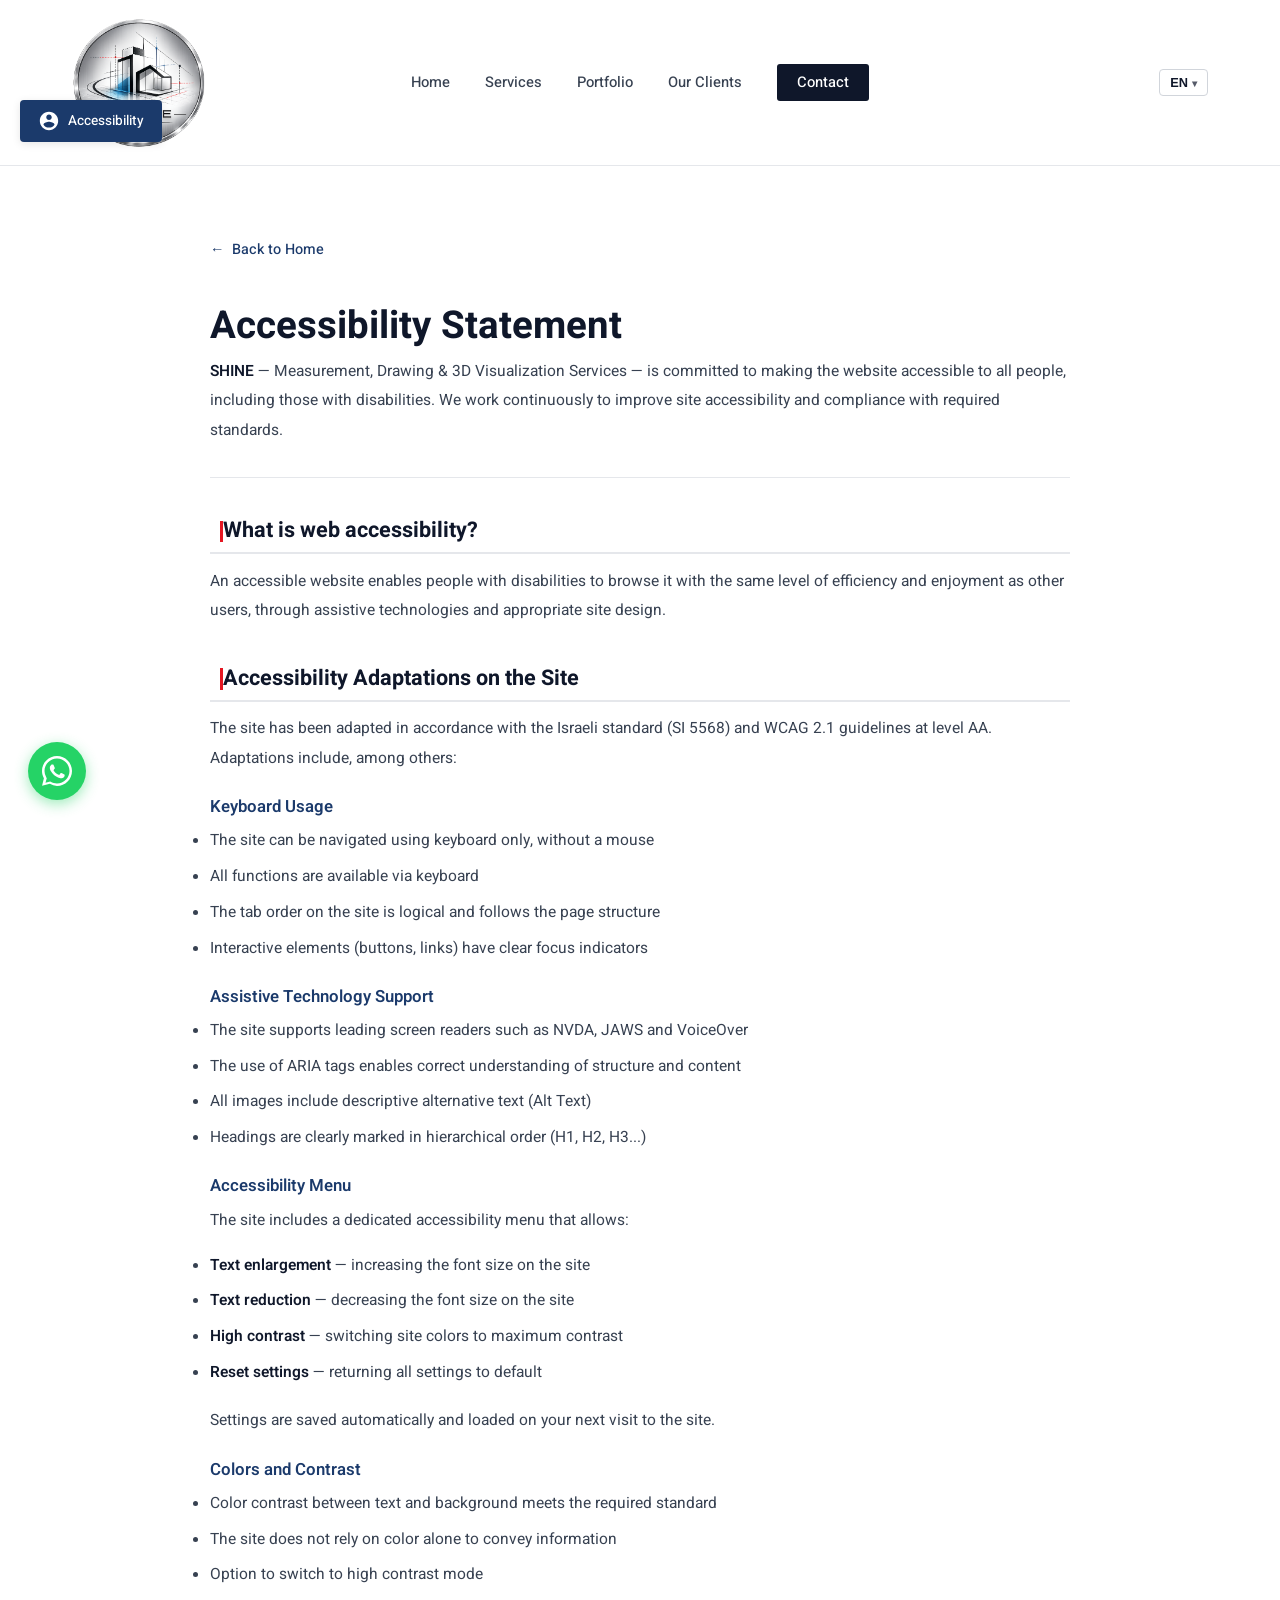
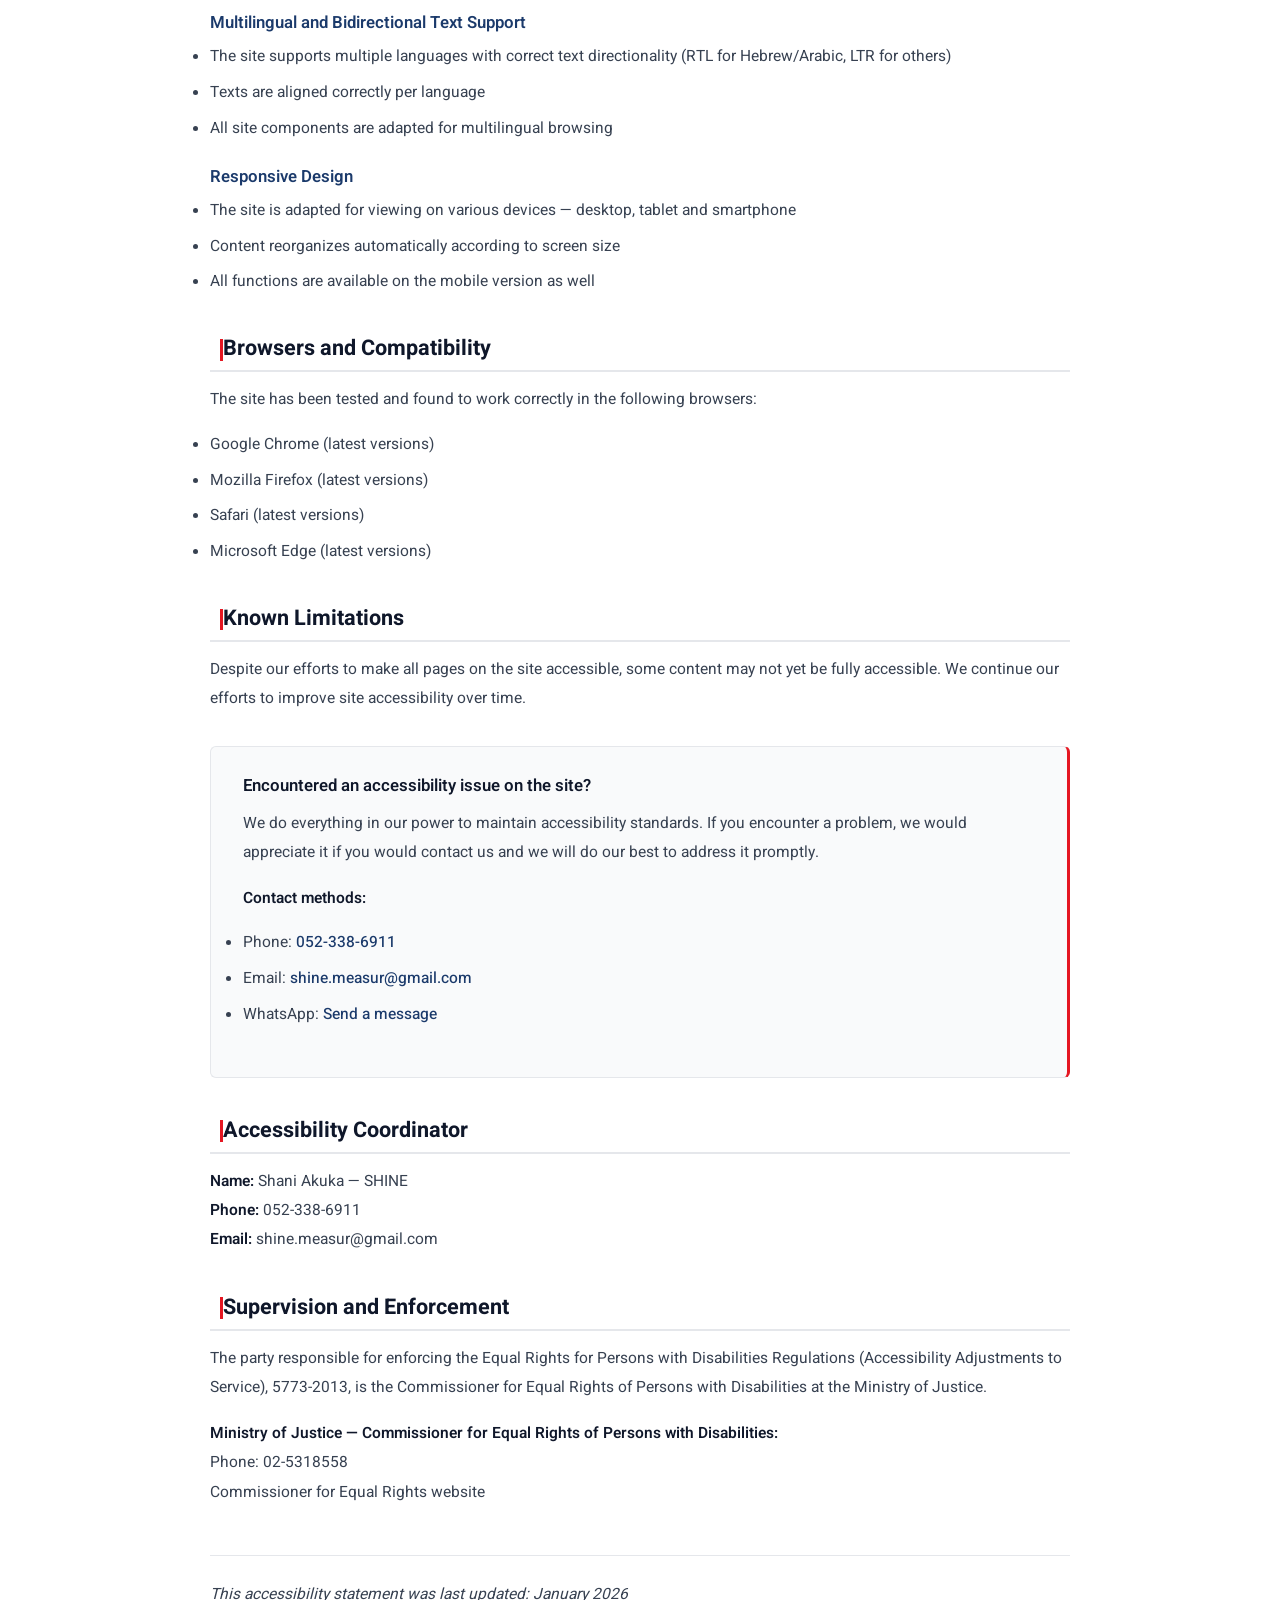
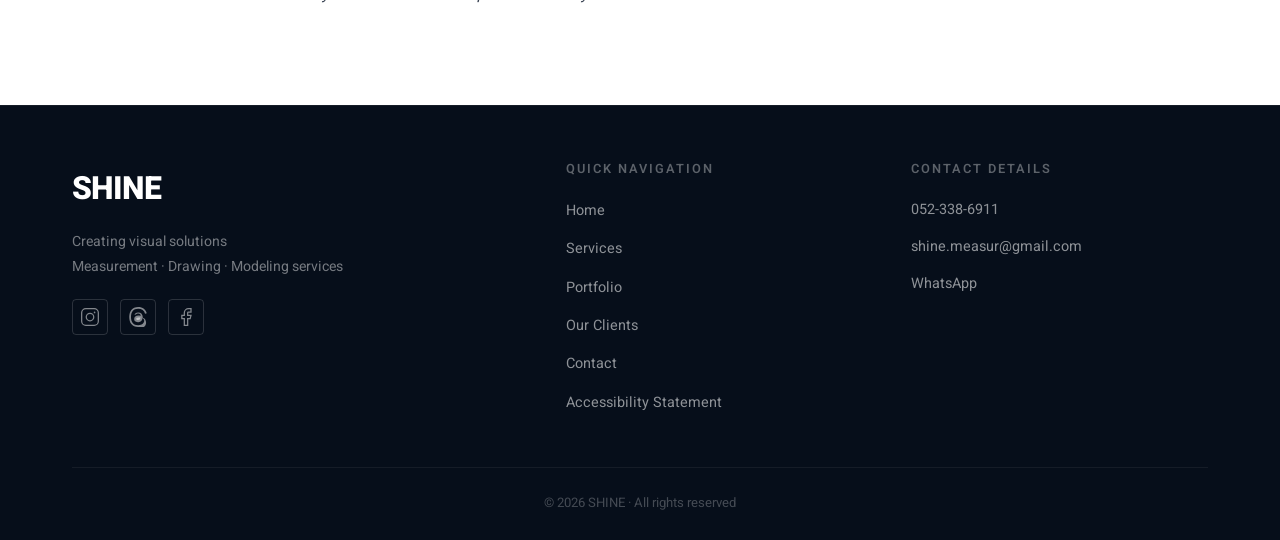
<file: accessibility-statement.html>
<!DOCTYPE html>
<html lang="he" dir="rtl">
<head>
    <meta charset="UTF-8">
    <meta name="viewport" content="width=device-width, initial-scale=1.0">
    <meta name="description" content="הצהרת נגישות - SHINE שירותי מדידה, שרטוט והדמיית 3D">
    <title>הצהרת נגישות | SHINE</title>
    <link rel="stylesheet" href="styles.css">
    <link rel="preconnect" href="https://fonts.googleapis.com">
    <link rel="preconnect" href="https://fonts.gstatic.com" crossorigin>
    <link href="https://fonts.googleapis.com/css2?family=Heebo:wght@300;400;500;600;700;800&display=swap" rel="stylesheet">
    <style>
        .statement-page {
            background-color: var(--bg-white);
            padding: 70px 0 80px;
        }

        .statement-inner {
            max-width: 860px;
            margin: 0 auto;
        }

        .back-link {
            display: inline-flex;
            align-items: center;
            gap: 8px;
            color: var(--blue);
            font-weight: 500;
            font-size: 0.9rem;
            margin-bottom: 2.5rem;
            transition: gap 0.2s ease, color 0.2s ease;
        }

        .back-link:hover {
            gap: 12px;
            color: var(--red);
        }

        .statement-inner h1 {
            font-size: calc(2.4rem * var(--font-size-scale));
            color: var(--text-dark);
            margin-bottom: 0.5rem;
        }

        .statement-intro {
            font-size: calc(1.05rem * var(--font-size-scale));
            color: var(--text-light);
            line-height: 1.9;
            margin-bottom: 2.5rem;
            padding-bottom: 2rem;
            border-bottom: 1px solid var(--border);
        }

        .statement-inner h2 {
            font-size: calc(1.35rem * var(--font-size-scale));
            color: var(--text-dark);
            margin-top: 2.5rem;
            margin-bottom: 0.8rem;
            padding-bottom: 0.5rem;
            border-bottom: 2px solid var(--border);
        }

        .statement-inner h2::before {
            content: '';
            display: inline-block;
            width: 3px;
            height: 1em;
            background-color: var(--red);
            margin-left: 10px;
            vertical-align: middle;
        }

        .statement-inner h3 {
            font-size: calc(1.05rem * var(--font-size-scale));
            color: var(--blue);
            margin-top: 1.5rem;
            margin-bottom: 0.6rem;
            font-weight: 600;
        }

        .statement-inner p {
            color: var(--text-medium);
            font-size: calc(0.97rem * var(--font-size-scale));
            line-height: 1.9;
            margin-bottom: 1rem;
        }

        .statement-inner ul {
            margin-right: 1.5rem;
            margin-bottom: 1.2rem;
        }

        .statement-inner li {
            color: var(--text-medium);
            font-size: calc(0.97rem * var(--font-size-scale));
            line-height: 1.8;
            margin-bottom: 0.5rem;
        }

        .statement-inner strong {
            color: var(--text-dark);
            font-weight: 600;
        }

        .contact-box {
            background-color: var(--bg-light);
            border: 1px solid var(--border);
            border-right: 3px solid var(--red);
            border-radius: 6px;
            padding: 1.8rem 2rem;
            margin: 2rem 0;
        }

        .contact-box h3 {
            color: var(--text-dark);
            margin-top: 0;
            margin-bottom: 0.8rem;
            font-size: calc(1.05rem * var(--font-size-scale));
        }

        .contact-box a {
            color: var(--blue);
            font-weight: 500;
        }

        .contact-box a:hover { color: var(--red); }

        .update-date {
            font-size: calc(0.85rem * var(--font-size-scale));
            color: var(--text-light);
            font-style: italic;
            margin-top: 3rem;
            padding-top: 1.5rem;
            border-top: 1px solid var(--border);
        }
    </style>
</head>
<body>

    <!-- תפריט נגישות -->
    <div id="accessibility-menu" class="accessibility-menu" role="region" aria-label="תפריט נגישות">
        <button id="accessibility-toggle" class="accessibility-toggle" data-i18n-aria="aria-label:a11y_toggle_label" aria-label="פתח תפריט נגישות" aria-expanded="false">
            <svg width="22" height="22" viewBox="0 0 24 24" fill="currentColor" aria-hidden="true">
                <path d="M12 2C6.48 2 2 6.48 2 12s4.48 10 10 10 10-4.48 10-10S17.52 2 12 2zm0 3c1.66 0 3 1.34 3 3s-1.34 3-3 3-3-1.34-3-3 1.34-3 3-3zm0 14.2c-2.5 0-4.71-1.28-6-3.22.03-1.99 4-3.08 6-3.08 1.99 0 5.97 1.09 6 3.08-1.29 1.94-3.5 3.22-6 3.22z"/>
            </svg>
            <span data-i18n="a11y_accessibility">נגישות</span>
        </button>
        <div id="accessibility-options" class="accessibility-options" aria-hidden="true">
            <h2 data-i18n="a11y_options">אפשרויות נגישות</h2>
            <button class="accessibility-btn" data-action="increase-font" data-i18n-aria="aria-label:a11y_increase" aria-label="הגדל גופן">
                <span class="icon">A+</span><span data-i18n="a11y_increase">הגדל גופן</span>
            </button>
            <button class="accessibility-btn" data-action="decrease-font" data-i18n-aria="aria-label:a11y_decrease" aria-label="הקטן גופן">
                <span class="icon">A-</span><span data-i18n="a11y_decrease">הקטן גופן</span>
            </button>
            <button class="accessibility-btn" data-action="high-contrast" data-i18n-aria="aria-label:a11y_contrast" aria-label="ניגודיות גבוהה">
                <span class="icon">◐</span><span data-i18n="a11y_contrast">ניגודיות גבוהה</span>
            </button>
            <button class="accessibility-btn" data-action="reset" data-i18n-aria="aria-label:a11y_reset" aria-label="אפס הגדרות">
                <span class="icon">↻</span><span data-i18n="a11y_reset">אפס הגדרות</span>
            </button>
            <a href="accessibility-statement.html" class="accessibility-link" aria-current="page" data-i18n="a11y_statement">הצהרת נגישות</a>
        </div>
    </div>

    <!-- כפתור וואטסאפ צף -->
    <a href="https://wa.me/972523386911?text=היי%20SHINE,%20אשמח%20לשמוע%20עוד%20על%20השירותים%20שלכם"
       class="whatsapp-float" target="_blank" rel="noopener noreferrer"
       data-i18n-aria="aria-label:whatsapp_aria" aria-label="פנה אלינו בוואטסאפ">
        <svg width="30" height="30" viewBox="0 0 32 32" fill="currentColor" aria-hidden="true">
            <path d="M16 0C7.164 0 0 7.164 0 16c0 2.824.738 5.482 2.028 7.784L.067 31.848l8.292-2.176A15.923 15.923 0 0016 32c8.836 0 16-7.164 16-16S24.836 0 16 0zm0 29.333c-2.444 0-4.768-.662-6.756-1.812l-.484-.288-5.024 1.32 1.34-4.896-.316-.5A13.242 13.242 0 012.667 16c0-7.364 5.97-13.333 13.333-13.333S29.333 8.636 29.333 16 23.364 29.333 16 29.333z"/>
            <path d="M23.348 19.472c-.388-.196-2.3-1.136-2.656-1.264-.356-.132-.616-.196-.876.196-.26.388-1.008 1.264-1.236 1.524-.228.26-.456.292-.844.096-.388-.196-1.64-.604-3.124-1.928-1.156-1.032-1.936-2.308-2.164-2.696-.228-.388-.024-.6.172-.792.176-.176.388-.456.584-.684.196-.228.26-.388.388-.648.132-.26.068-.488-.032-.684-.1-.196-.876-2.112-1.2-2.892-.316-.76-.636-.656-.876-.668-.228-.012-.488-.012-.748-.012s-.684.096-1.04.488c-.356.388-1.36 1.328-1.36 3.244s1.392 3.764 1.588 4.024c.196.26 2.748 4.196 6.656 5.884.932.404 1.66.644 2.228.824.936.296 1.788.256 2.46.156.752-.112 2.3-.94 2.624-1.848.324-.908.324-1.688.228-1.848-.096-.16-.356-.26-.744-.456z"/>
        </svg>
    </a>

    <!-- כפתור טלפון צף -->
    <a href="tel:+972523386911" class="phone-float" data-i18n-aria="aria-label:phone_aria" aria-label="התקשר אלינו">
        <svg width="28" height="28" viewBox="0 0 32 32" fill="currentColor" aria-hidden="true">
            <path d="M25.36 20.12l-3.52-1.52c-.48-.2-1.04-.08-1.4.32l-1.56 1.56c-2.84-1.44-5.16-3.76-6.6-6.6l1.56-1.56c.4-.36.52-.92.32-1.4l-1.52-3.52c-.24-.56-.84-.88-1.44-.76l-3.2.64c-.6.12-1.04.64-1.04 1.24C6.96 18.28 13.72 25.04 22.48 25.04c.6 0 1.12-.44 1.24-1.04l.64-3.2c.12-.6-.2-1.2-.76-1.44z"/>
        </svg>
    </a>

    <!-- תפריט ניווט -->
    <nav class="navbar" role="navigation" aria-label="תפריט ראשי">
        <div class="container">
            <div class="nav-content">
                <a href="index.html" class="logo" aria-label="SHINE - דף הבית">
                    <img src="images/logo.png" alt="SHINE - מדידה שרטוט הדמייה" class="logo-image">
                </a>
                <ul class="nav-links" role="menubar">
                    <li role="none"><a href="index.html" role="menuitem" data-i18n="nav_home">דף הבית</a></li>
                    <li role="none"><a href="index.html#services" role="menuitem" data-i18n="nav_services">שירותים</a></li>
                    <li role="none"><a href="index.html#portfolio" role="menuitem" data-i18n="nav_portfolio">פורטפוליו</a></li>
                    <li role="none"><a href="index.html#audience" role="menuitem" data-i18n="nav_audience">קהל לקוחות</a></li>
                    <li role="none"><a href="index.html#contact" role="menuitem" class="nav-contact-link" data-i18n="nav_contact">צור קשר</a></li>
                </ul>
                <div class="nav-end-group">
                    <!-- Language Switcher -->
                    <div class="lang-switcher" id="lang-switcher">
                        <button class="lang-current-btn" id="lang-toggle-btn" aria-haspopup="true" aria-expanded="false" aria-label="בחר שפה">
                            <span id="lang-current-label">עב</span>
                            <span class="lang-arrow" aria-hidden="true">▾</span>
                        </button>
                        <div class="lang-dropdown" id="lang-dropdown" role="menu">
                            <button class="lang-btn active" data-lang="he" role="menuitem">עברית</button>
                            <button class="lang-btn" data-lang="en" role="menuitem">English</button>
                            <button class="lang-btn" data-lang="ru" role="menuitem">Русский</button>
                            <button class="lang-btn" data-lang="ar" role="menuitem">العربية</button>
                            <button class="lang-btn" data-lang="es" role="menuitem">Español</button>
                            <button class="lang-btn" data-lang="it" role="menuitem">Italiano</button>
                            <button class="lang-btn" data-lang="fr" role="menuitem">Français</button>
                            <button class="lang-btn" data-lang="de" role="menuitem">Deutsch</button>
                        </div>
                    </div>
                    <button class="mobile-menu-toggle" data-i18n-aria="aria-label:nav_open_menu" aria-label="פתח תפריט" aria-expanded="false">
                        <span class="hamburger"></span>
                        <span class="hamburger"></span>
                        <span class="hamburger"></span>
                    </button>
                </div>
            </div>
        </div>
    </nav>

    <!-- תוכן ההצהרה -->
    <main class="statement-page" role="main">
        <div class="container">
            <div class="statement-inner">

                <a href="index.html" class="back-link">
                    <span>←</span>
                    <span data-i18n="stmt_back">חזרה לדף הבית</span>
                </a>

                <h1 data-i18n="a11y_statement">הצהרת נגישות</h1>

                <div data-i18n-html="stmt_body"><p class="statement-intro"><strong>SHINE</strong> — שירותי מדידה, שרטוט והדמיית 3D — מחויבת להנגשת האתר לכלל האוכלוסייה, לרבות אנשים עם מוגבלויות. אנו פועלים לשיפור רציף של נגישות האתר ועמידתו בתקנים הנדרשים.</p><h2>מהי נגישות אתרי אינטרנט?</h2><p>אתר אינטרנט נגיש הוא אתר המאפשר לאנשים עם מוגבלות לגלוש בו באותה רמה של יעילות והנאה כמו גולשים אחרים, באמצעות טכנולוגיות מסייעות ועיצוב אתר מתאים.</p><h2>התאמות הנגישות באתר</h2><p>האתר הותאם בהתאם לתקן הישראלי (ת"י 5568) ולהנחיות WCAG 2.1 ברמה AA. ההתאמות כוללות, בין היתר:</p><h3>שימוש במקלדת</h3><ul><li>ניתן לנווט באתר באמצעות מקלדת בלבד, ללא צורך בעכבר</li><li>כל הפונקציות זמינות באמצעות מקלדת</li><li>סדר הטאבים (Tab) באתר הוא לוגי ועוקב אחר מבנה הדף</li><li>אלמנטים אינטראקטיביים (כפתורים, קישורים) ניתנים למיקוד ברור</li></ul><h3>תמיכה בטכנולוגיות מסייעות</h3><ul><li>האתר תומך בקוראי מסך מובילים כגון NVDA, JAWS ו-VoiceOver</li><li>השימוש בתגיות ARIA מאפשר הבנה נכונה של המבנה והתוכן</li><li>כל התמונות כוללות טקסט חלופי (Alt Text) תיאורי</li><li>כותרות מסומנות בצורה היררכית ברורה (H1, H2, H3...)</li></ul><h3>תפריט נגישות</h3><p>האתר כולל תפריט נגישות ייעודי המאפשר:</p><ul><li><strong>הגדלת טקסט</strong> — הגדלת גודל הגופן באתר</li><li><strong>הקטנת טקסט</strong> — הקטנת גודל הגופן באתר</li><li><strong>ניגודיות גבוהה</strong> — החלפת צבעי האתר לניגודיות מקסימלית</li><li><strong>איפוס הגדרות</strong> — החזרת כל ההגדרות למצב ברירת המחדל</li></ul><p>ההגדרות נשמרות באופן אוטומטי ונטענות בביקור הבא באתר.</p><h3>צבעים וניגודיות</h3><ul><li>ניגודיות צבעים בין הטקסט לרקע עומדת בתקן הנדרש</li><li>האתר אינו מסתמך על צבע בלבד להעברת מידע</li><li>אפשרות להחלפה למצב ניגודיות גבוהה</li></ul><h3>תמיכה בשפות מרובות וכיווניות</h3><ul><li>האתר תומך בשפות מרובות עם כיווניות נכונה (RTL לעברית וערבית, LTR לשאר השפות)</li><li>טקסטים מיושרים בצורה נכונה לפי השפה</li><li>כל רכיבי האתר מותאמים לגלישה רב-לשונית</li></ul><h3>עיצוב רספונסיבי</h3><ul><li>האתר מותאם לצפייה במגוון מכשירים — מחשב, טאבלט וסמארטפון</li><li>התוכן מתארגן מחדש באופן אוטומטי בהתאם לגודל המסך</li><li>כל הפונקציות זמינות גם בגרסה הניידת</li></ul><h2>דפדפנים ותאימות</h2><p>האתר נבדק ונמצא תקין בדפדפנים הבאים:</p><ul><li>Google Chrome (גרסאות עדכניות)</li><li>Mozilla Firefox (גרסאות עדכניות)</li><li>Safari (גרסאות עדכניות)</li><li>Microsoft Edge (גרסאות עדכניות)</li></ul><h2>מגבלות ידועות</h2><p>למרות המאמצים שלנו להנגיש את כל העמודים באתר, ייתכן שחלק מהתכנים טרם הונגשו במלואם. אנו ממשיכים במאמצים לשפר את נגישות האתר לאורך זמן.</p><div class="contact-box"><h3>נתקלתם בבעיית נגישות באתר?</h3><p>אנו עושים כל שביכולתנו כדי לשמור על תקני נגישות. אם נתקלתם בבעיה, נשמח אם תיצרו איתנו קשר ונעשה כמיטב יכולתנו לטפל בה בהקדם.</p><p><strong>דרכי יצירת קשר:</strong></p><ul><li>טלפון: <a href="tel:+972523386911" dir="ltr">052-338-6911</a></li><li>אימייל: <a href="mailto:shine.measur@gmail.com">shine.measur@gmail.com</a></li><li>וואטסאפ: <a href="https://wa.me/972523386911" target="_blank" rel="noopener noreferrer">שלחו הודעה</a></li></ul></div><h2>רכז נגישות</h2><p><strong>שם:</strong> שני אקוקה — SHINE<br><strong>טלפון:</strong> <a href="tel:+972523386911" dir="ltr">052-338-6911</a><br><strong>אימייל:</strong> <a href="mailto:shine.measur@gmail.com">shine.measur@gmail.com</a></p><h2>פיקוח ואכיפה</h2><p>האחראי על אכיפת תקנות שוויון זכויות לאנשים עם מוגבלות (התאמות נגישות לשירות), התשע"ג-2013, הוא הנציב לשוויון זכויות אנשים עם מוגבלות במשרד המשפטים.</p><p><strong>משרד המשפטים — הנציבות לשוויון זכויות אנשים עם מוגבלות:</strong><br>טלפון: 02-5318558<br><a href="https://www.gov.il/he/departments/the_commissioner_for_equal_rights_of_persons_with_disabilities" target="_blank" rel="noopener noreferrer">אתר הנציבות לשוויון זכויות</a></p><p class="update-date">הצהרת נגישות זו עודכנה לאחרונה: ינואר 2026</p></div>

            </div>
        </div>
    </main>

    <!-- Footer -->
    <footer class="footer">
        <div class="container">
            <div class="footer-content">
                <div class="footer-brand">
                    <span class="footer-logo">SHINE</span>
                    <p class="footer-desc" data-i18n-html="footer_desc">מייצרים פתרונות ויזואלים<br>שירותי מדידה · שרטוט · הדמייה</p>
                    <div class="social-links">
                        <a href="https://www.instagram.com/shine.measur?utm_source=qr" class="social-link" aria-label="עמוד אינסטגרם" target="_blank" rel="noopener noreferrer">
                            <svg width="20" height="20" viewBox="0 0 24 24" fill="none" stroke="currentColor" stroke-width="1.5" aria-hidden="true">
                                <rect x="2" y="2" width="20" height="20" rx="5" ry="5"/>
                                <circle cx="12" cy="12" r="4.5"/>
                                <circle cx="17.5" cy="6.5" r="1" fill="currentColor" stroke="none"/>
                            </svg>
                        </a>
                        <a href="https://www.threads.com/@shine.measur?xmt=AQG0lEedsy_z4V5tGmBcBJm3ls2e4xMJmIharI33XRZg3g8" class="social-link" aria-label="עמוד Threads" target="_blank" rel="noopener noreferrer">
                            <svg width="20" height="20" viewBox="0 0 24 24" fill="currentColor" aria-hidden="true">
                                <path d="M12.186 24h-.007c-3.581-.024-6.334-1.205-8.184-3.509C2.35 18.44 1.5 15.586 1.472 12.01v-.017c.03-3.579.879-6.43 2.525-8.482C5.845 1.205 8.6.024 12.18 0h.014c2.746.02 5.043.725 6.826 2.098 1.677 1.29 2.858 3.13 3.509 5.467l-2.04.569c-1.104-3.96-3.898-5.984-8.304-6.015-2.91.022-5.11.936-6.54 2.717C4.307 6.504 3.616 8.914 3.589 12c.027 3.086.718 5.496 2.057 7.164 1.43 1.783 3.631 2.698 6.54 2.717 2.623-.02 4.358-.631 5.8-2.045 1.647-1.613 1.618-3.593 1.09-4.798-.31-.71-.873-1.3-1.634-1.75-.192 1.352-.622 2.446-1.284 3.272-.886 1.102-2.14 1.704-3.73 1.79-1.202.065-2.361-.218-3.259-.801-1.063-.689-1.685-1.74-1.752-2.964-.065-1.19.408-2.285 1.33-3.082.88-.76 2.119-1.207 3.583-1.291a13.853 13.853 0 0 1 3.02.142c-.126-.742-.375-1.332-.75-1.757-.513-.586-1.308-.883-2.359-.89h-.029c-.844 0-1.992.232-2.721 1.32L7.734 9.258c.66-1 1.606-2.544 4.404-2.544h.047c3.573.016 5.558 2.195 5.558 5.985 0 .09-.003.18-.007.27.504.174.964.4 1.373.677 1.253.853 2.072 2.146 2.405 3.741.401 1.875.088 4.098-1.424 5.583-1.76 1.726-3.963 2.01-5.904 2.03Z"/>
                                <path d="M12.36 12.587c-.917.052-1.63.317-2.027.658-.294.254-.43.556-.404 1.024.045.826.748 1.399 2.07 1.326 1.07-.059 1.892-.49 2.326-1.04.346-.437.52-1.035.565-1.854a11.99 11.99 0 0 0-2.53-.114Z"/>
                            </svg>
                        </a>
                        <a href="https://www.facebook.com/profile.php?id=61588507207402" class="social-link" aria-label="עמוד פייסבוק" target="_blank" rel="noopener noreferrer">
                            <svg width="20" height="20" viewBox="0 0 24 24" fill="none" stroke="currentColor" stroke-width="1.5" aria-hidden="true">
                                <path d="M18 2h-3a5 5 0 00-5 5v3H7v4h3v8h4v-8h3l1-4h-4V7a1 1 0 011-1h3z"/>
                            </svg>
                        </a>
                    </div>
                </div>
                <div class="footer-links">
                    <h3 data-i18n="footer_nav_title">ניווט מהיר</h3>
                    <ul>
                        <li><a href="index.html" data-i18n="nav_home">דף הבית</a></li>
                        <li><a href="index.html#services" data-i18n="nav_services">שירותים</a></li>
                        <li><a href="index.html#portfolio" data-i18n="nav_portfolio">פורטפוליו</a></li>
                        <li><a href="index.html#audience" data-i18n="nav_audience">קהל לקוחות</a></li>
                        <li><a href="index.html#contact" data-i18n="nav_contact">צור קשר</a></li>
                        <li><a href="accessibility-statement.html" aria-current="page" data-i18n="footer_accessibility">הצהרת נגישות</a></li>
                    </ul>
                </div>
                <div class="footer-contact">
                    <h3 data-i18n="footer_contact_title">פרטי קשר</h3>
                    <p><a href="tel:+972523386911" dir="ltr">052-338-6911</a></p>
                    <p><a href="mailto:shine.measur@gmail.com">shine.measur@gmail.com</a></p>
                    <p><a href="https://wa.me/972523386911" target="_blank" rel="noopener noreferrer" data-i18n="footer_whatsapp">וואטסאפ</a></p>
                </div>
            </div>
            <div class="footer-bottom">
                <p data-i18n="footer_copyright">&copy; 2026 SHINE · כל הזכויות שמורות</p>
            </div>
        </div>
    </footer>

    <script src="i18n/translations.js"></script>
    <script src="i18n/i18n.js"></script>
    <script src="script.js"></script>
</body>
</html>
</file>
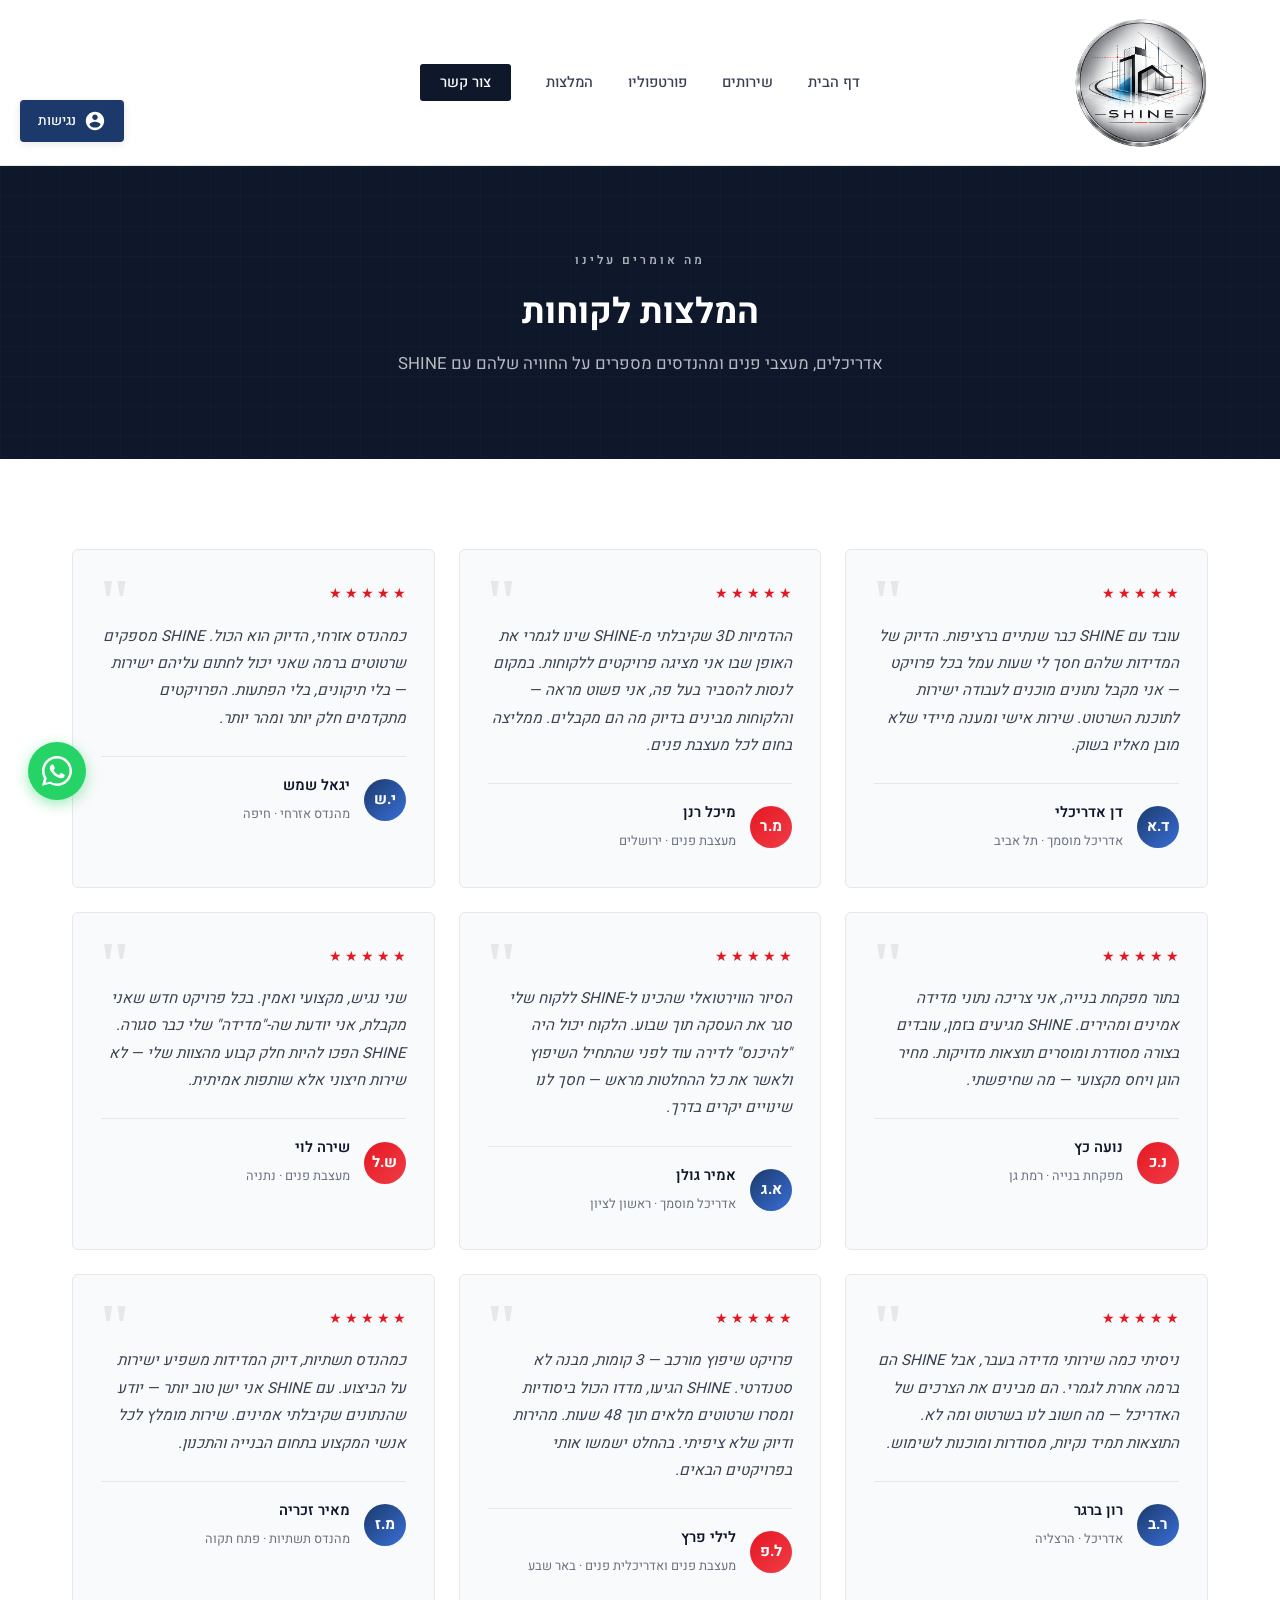
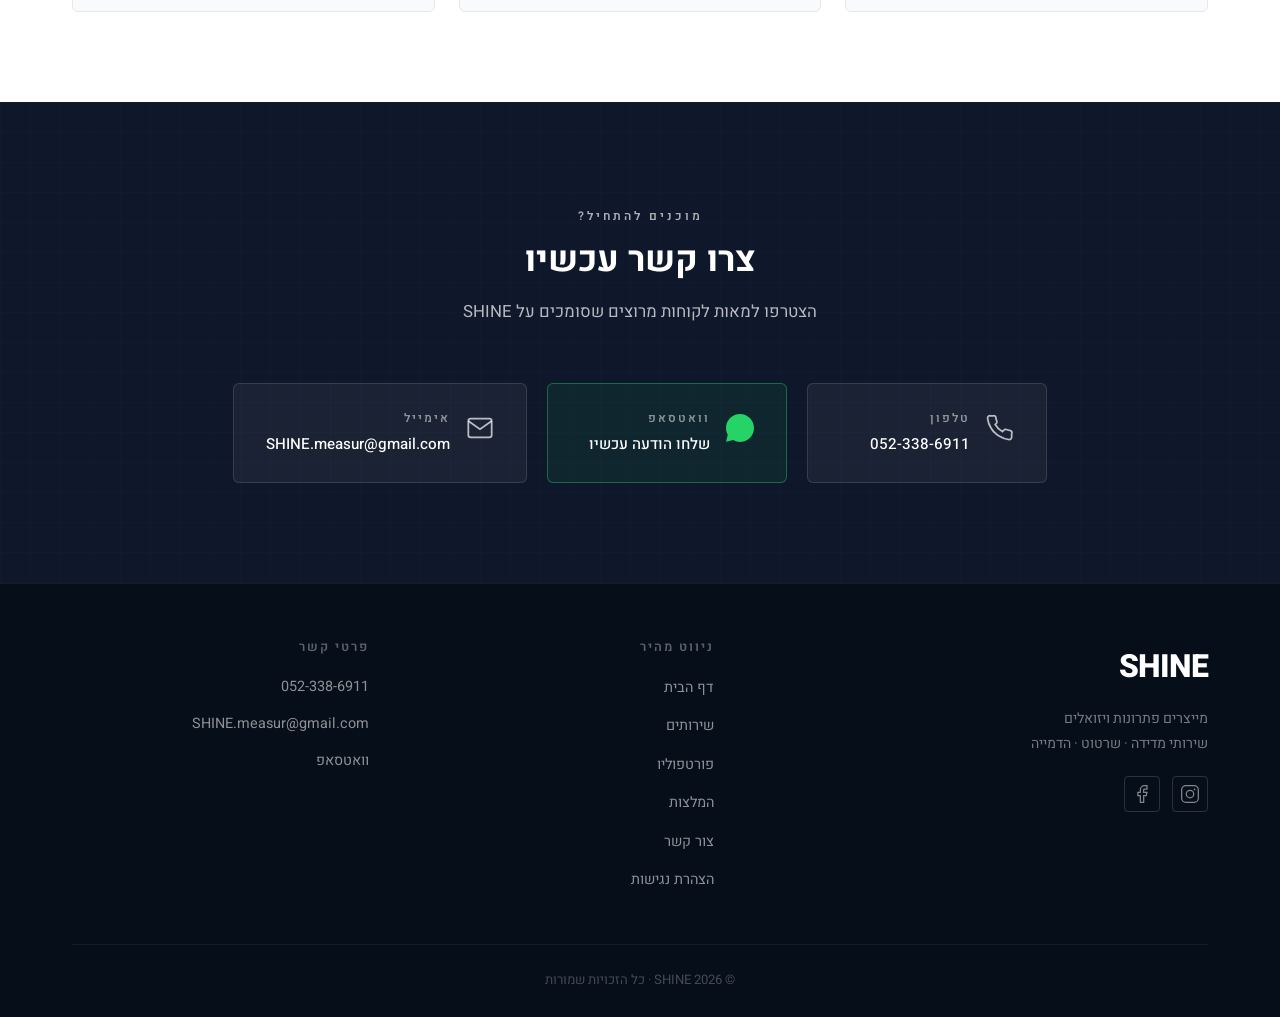
<file: testimonials.html>
<!DOCTYPE html>
<html lang="he" dir="rtl">
<head>
    <meta charset="UTF-8">
    <meta name="viewport" content="width=device-width, initial-scale=1.0">
    <meta name="description" content="SHINE - המלצות לקוחות: אדריכלים, מעצבי פנים ומהנדסים ממליצים על שירותי המדידה, השרטוט וההדמיית 3D שלנו">
    <title>SHINE | המלצות לקוחות</title>
    <link rel="stylesheet" href="styles.css">
    <link rel="preconnect" href="https://fonts.googleapis.com">
    <link rel="preconnect" href="https://fonts.gstatic.com" crossorigin>
    <link href="https://fonts.googleapis.com/css2?family=Heebo:wght@300;400;500;600;700;800&display=swap" rel="stylesheet">
</head>
<body>

    <!-- תפריט נגישות -->
    <div id="accessibility-menu" class="accessibility-menu" role="region" aria-label="תפריט נגישות">
        <button id="accessibility-toggle" class="accessibility-toggle" aria-label="פתח תפריט נגישות" aria-expanded="false">
            <svg width="22" height="22" viewBox="0 0 24 24" fill="currentColor" aria-hidden="true">
                <path d="M12 2C6.48 2 2 6.48 2 12s4.48 10 10 10 10-4.48 10-10S17.52 2 12 2zm0 3c1.66 0 3 1.34 3 3s-1.34 3-3 3-3-1.34-3-3 1.34-3 3-3zm0 14.2c-2.5 0-4.71-1.28-6-3.22.03-1.99 4-3.08 6-3.08 1.99 0 5.97 1.09 6 3.08-1.29 1.94-3.5 3.22-6 3.22z"/>
            </svg>
            <span>נגישות</span>
        </button>
        <div id="accessibility-options" class="accessibility-options" aria-hidden="true">
            <h2>אפשרויות נגישות</h2>
            <button class="accessibility-btn" data-action="increase-font" aria-label="הגדל גופן">
                <span class="icon">A+</span><span>הגדל גופן</span>
            </button>
            <button class="accessibility-btn" data-action="decrease-font" aria-label="הקטן גופן">
                <span class="icon">A-</span><span>הקטן גופן</span>
            </button>
            <button class="accessibility-btn" data-action="high-contrast" aria-label="ניגודיות גבוהה">
                <span class="icon">◐</span><span>ניגודיות גבוהה</span>
            </button>
            <button class="accessibility-btn" data-action="reset" aria-label="אפס הגדרות">
                <span class="icon">↻</span><span>אפס הגדרות</span>
            </button>
            <a href="accessibility-statement.html" class="accessibility-link">הצהרת נגישות</a>
        </div>
    </div>

    <!-- כפתור וואטסאפ צף -->
    <a href="https://wa.me/972523386911?text=היי%20SHINE,%20אשמח%20לשמוע%20עוד%20על%20השירותים%20שלכם"
       class="whatsapp-float"
       target="_blank"
       rel="noopener noreferrer"
       aria-label="פנה אלינו בוואטסאפ">
        <svg width="30" height="30" viewBox="0 0 32 32" fill="currentColor" aria-hidden="true">
            <path d="M16 0C7.164 0 0 7.164 0 16c0 2.824.738 5.482 2.028 7.784L.067 31.848l8.292-2.176A15.923 15.923 0 0016 32c8.836 0 16-7.164 16-16S24.836 0 16 0zm0 29.333c-2.444 0-4.768-.662-6.756-1.812l-.484-.288-5.024 1.32 1.34-4.896-.316-.5A13.242 13.242 0 012.667 16c0-7.364 5.97-13.333 13.333-13.333S29.333 8.636 29.333 16 23.364 29.333 16 29.333z"/>
            <path d="M23.348 19.472c-.388-.196-2.3-1.136-2.656-1.264-.356-.132-.616-.196-.876.196-.26.388-1.008 1.264-1.236 1.524-.228.26-.456.292-.844.096-.388-.196-1.64-.604-3.124-1.928-1.156-1.032-1.936-2.308-2.164-2.696-.228-.388-.024-.6.172-.792.176-.176.388-.456.584-.684.196-.228.26-.388.388-.648.132-.26.068-.488-.032-.684-.1-.196-.876-2.112-1.2-2.892-.316-.76-.636-.656-.876-.668-.228-.012-.488-.012-.748-.012s-.684.096-1.04.488c-.356.388-1.36 1.328-1.36 3.244s1.392 3.764 1.588 4.024c.196.26 2.748 4.196 6.656 5.884.932.404 1.66.644 2.228.824.936.296 1.788.256 2.46.156.752-.112 2.3-.94 2.624-1.848.324-.908.324-1.688.228-1.848-.096-.16-.356-.26-.744-.456z"/>
        </svg>
    </a>

    <!-- כפתור טלפון צף -->
    <a href="tel:+972523386911" class="phone-float" aria-label="התקשר אלינו">
        <svg width="28" height="28" viewBox="0 0 32 32" fill="currentColor" aria-hidden="true">
            <path d="M25.36 20.12l-3.52-1.52c-.48-.2-1.04-.08-1.4.32l-1.56 1.56c-2.84-1.44-5.16-3.76-6.6-6.6l1.56-1.56c.4-.36.52-.92.32-1.4l-1.52-3.52c-.24-.56-.84-.88-1.44-.76l-3.2.64c-.6.12-1.04.64-1.04 1.24C6.96 18.28 13.72 25.04 22.48 25.04c.6 0 1.12-.44 1.24-1.04l.64-3.2c.12-.6-.2-1.2-.76-1.44z"/>
        </svg>
    </a>

    <!-- תפריט ניווט -->
    <nav class="navbar" role="navigation" aria-label="תפריט ראשי">
        <div class="container">
            <div class="nav-content">
                <a href="index.html" class="logo" aria-label="SHINE - דף הבית">
                    <img src="images/logo.png" alt="SHINE - מדידה שרטוט הדמייה" class="logo-image">
                </a>
                <button class="mobile-menu-toggle" aria-label="פתח תפריט" aria-expanded="false">
                    <span class="hamburger"></span>
                    <span class="hamburger"></span>
                    <span class="hamburger"></span>
                </button>
                <ul class="nav-links" role="menubar">
                    <li role="none"><a href="index.html" role="menuitem">דף הבית</a></li>
                    <li role="none"><a href="index.html#services" role="menuitem">שירותים</a></li>
                    <li role="none"><a href="index.html#portfolio" role="menuitem">פורטפוליו</a></li>
                    <li role="none"><a href="testimonials.html" role="menuitem" aria-current="page">המלצות</a></li>
                    <li role="none"><a href="index.html#contact" role="menuitem" class="nav-contact-link">צור קשר</a></li>
                </ul>
            </div>
        </div>
    </nav>

    <!-- Hero Section -->
    <section class="testimonials-hero" role="banner">
        <div class="container">
            <span class="section-label light">מה אומרים עלינו</span>
            <h1 class="section-title light" style="margin-top:0.5rem">המלצות לקוחות</h1>
            <p class="section-subtitle light">אדריכלים, מעצבי פנים ומהנדסים מספרים על החוויה שלהם עם SHINE</p>
        </div>
    </section>

    <!-- Testimonials Section -->
    <section class="testimonials-section">
        <div class="container">
            <div class="testimonials-grid">

                <!-- Testimonial 1 -->
                <div class="testimonial-card animate-in">
                    <div class="testimonial-stars" aria-label="דירוג: 5 כוכבים">
                        <span class="star">★</span><span class="star">★</span><span class="star">★</span><span class="star">★</span><span class="star">★</span>
                    </div>
                    <p class="testimonial-text">
                        עובד עם SHINE כבר שנתיים ברציפות. הדיוק של המדידות שלהם חסך לי שעות עמל בכל פרויקט — אני מקבל נתונים מוכנים לעבודה ישירות לתוכנת השרטוט. שירות אישי ומענה מיידי שלא מובן מאליו בשוק.
                    </p>
                    <div class="testimonial-author">
                        <div class="author-avatar">ד.א</div>
                        <div class="author-info">
                            <span class="author-name">דן אדריכלי</span>
                            <span class="author-role">אדריכל מוסמך · תל אביב</span>
                        </div>
                    </div>
                </div>

                <!-- Testimonial 2 -->
                <div class="testimonial-card animate-in">
                    <div class="testimonial-stars" aria-label="דירוג: 5 כוכבים">
                        <span class="star">★</span><span class="star">★</span><span class="star">★</span><span class="star">★</span><span class="star">★</span>
                    </div>
                    <p class="testimonial-text">
                        ההדמיות 3D שקיבלתי מ-SHINE שינו לגמרי את האופן שבו אני מציגה פרויקטים ללקוחות. במקום לנסות להסביר בעל פה, אני פשוט מראה — והלקוחות מבינים בדיוק מה הם מקבלים. ממליצה בחום לכל מעצבת פנים.
                    </p>
                    <div class="testimonial-author">
                        <div class="author-avatar red-bg">מ.ר</div>
                        <div class="author-info">
                            <span class="author-name">מיכל רנן</span>
                            <span class="author-role">מעצבת פנים · ירושלים</span>
                        </div>
                    </div>
                </div>

                <!-- Testimonial 3 -->
                <div class="testimonial-card animate-in">
                    <div class="testimonial-stars" aria-label="דירוג: 5 כוכבים">
                        <span class="star">★</span><span class="star">★</span><span class="star">★</span><span class="star">★</span><span class="star">★</span>
                    </div>
                    <p class="testimonial-text">
                        כמהנדס אזרחי, הדיוק הוא הכול. SHINE מספקים שרטוטים ברמה שאני יכול לחתום עליהם ישירות — בלי תיקונים, בלי הפתעות. הפרויקטים מתקדמים חלק יותר ומהר יותר.
                    </p>
                    <div class="testimonial-author">
                        <div class="author-avatar">י.ש</div>
                        <div class="author-info">
                            <span class="author-name">יגאל שמש</span>
                            <span class="author-role">מהנדס אזרחי · חיפה</span>
                        </div>
                    </div>
                </div>

                <!-- Testimonial 4 -->
                <div class="testimonial-card animate-in">
                    <div class="testimonial-stars" aria-label="דירוג: 5 כוכבים">
                        <span class="star">★</span><span class="star">★</span><span class="star">★</span><span class="star">★</span><span class="star">★</span>
                    </div>
                    <p class="testimonial-text">
                        בתור מפקחת בנייה, אני צריכה נתוני מדידה אמינים ומהירים. SHINE מגיעים בזמן, עובדים בצורה מסודרת ומוסרים תוצאות מדויקות. מחיר הוגן ויחס מקצועי — מה שחיפשתי.
                    </p>
                    <div class="testimonial-author">
                        <div class="author-avatar red-bg">נ.כ</div>
                        <div class="author-info">
                            <span class="author-name">נועה כץ</span>
                            <span class="author-role">מפקחת בנייה · רמת גן</span>
                        </div>
                    </div>
                </div>

                <!-- Testimonial 5 -->
                <div class="testimonial-card animate-in">
                    <div class="testimonial-stars" aria-label="דירוג: 5 כוכבים">
                        <span class="star">★</span><span class="star">★</span><span class="star">★</span><span class="star">★</span><span class="star">★</span>
                    </div>
                    <p class="testimonial-text">
                        הסיור הווירטואלי שהכינו ל-SHINE ללקוח שלי סגר את העסקה תוך שבוע. הלקוח יכול היה "להיכנס" לדירה עוד לפני שהתחיל השיפוץ ולאשר את כל ההחלטות מראש — חסך לנו שינויים יקרים בדרך.
                    </p>
                    <div class="testimonial-author">
                        <div class="author-avatar">א.ג</div>
                        <div class="author-info">
                            <span class="author-name">אמיר גולן</span>
                            <span class="author-role">אדריכל מוסמך · ראשון לציון</span>
                        </div>
                    </div>
                </div>

                <!-- Testimonial 6 -->
                <div class="testimonial-card animate-in">
                    <div class="testimonial-stars" aria-label="דירוג: 5 כוכבים">
                        <span class="star">★</span><span class="star">★</span><span class="star">★</span><span class="star">★</span><span class="star">★</span>
                    </div>
                    <p class="testimonial-text">
                        שני נגיש, מקצועי ואמין. בכל פרויקט חדש שאני מקבלת, אני יודעת שה-"מדידה" שלי כבר סגורה. SHINE הפכו להיות חלק קבוע מהצוות שלי — לא שירות חיצוני אלא שותפות אמיתית.
                    </p>
                    <div class="testimonial-author">
                        <div class="author-avatar red-bg">ש.ל</div>
                        <div class="author-info">
                            <span class="author-name">שירה לוי</span>
                            <span class="author-role">מעצבת פנים · נתניה</span>
                        </div>
                    </div>
                </div>

                <!-- Testimonial 7 -->
                <div class="testimonial-card animate-in">
                    <div class="testimonial-stars" aria-label="דירוג: 5 כוכבים">
                        <span class="star">★</span><span class="star">★</span><span class="star">★</span><span class="star">★</span><span class="star">★</span>
                    </div>
                    <p class="testimonial-text">
                        ניסיתי כמה שירותי מדידה בעבר, אבל SHINE הם ברמה אחרת לגמרי. הם מבינים את הצרכים של האדריכל — מה חשוב לנו בשרטוט ומה לא. התוצאות תמיד נקיות, מסודרות ומוכנות לשימוש.
                    </p>
                    <div class="testimonial-author">
                        <div class="author-avatar">ר.ב</div>
                        <div class="author-info">
                            <span class="author-name">רון ברגר</span>
                            <span class="author-role">אדריכל · הרצליה</span>
                        </div>
                    </div>
                </div>

                <!-- Testimonial 8 -->
                <div class="testimonial-card animate-in">
                    <div class="testimonial-stars" aria-label="דירוג: 5 כוכבים">
                        <span class="star">★</span><span class="star">★</span><span class="star">★</span><span class="star">★</span><span class="star">★</span>
                    </div>
                    <p class="testimonial-text">
                        פרויקט שיפוץ מורכב — 3 קומות, מבנה לא סטנדרטי. SHINE הגיעו, מדדו הכול ביסודיות ומסרו שרטוטים מלאים תוך 48 שעות. מהירות ודיוק שלא ציפיתי. בהחלט ישמשו אותי בפרויקטים הבאים.
                    </p>
                    <div class="testimonial-author">
                        <div class="author-avatar red-bg">ל.פ</div>
                        <div class="author-info">
                            <span class="author-name">לילי פרץ</span>
                            <span class="author-role">מעצבת פנים ואדריכלית פנים · באר שבע</span>
                        </div>
                    </div>
                </div>

                <!-- Testimonial 9 -->
                <div class="testimonial-card animate-in">
                    <div class="testimonial-stars" aria-label="דירוג: 5 כוכבים">
                        <span class="star">★</span><span class="star">★</span><span class="star">★</span><span class="star">★</span><span class="star">★</span>
                    </div>
                    <p class="testimonial-text">
                        כמהנדס תשתיות, דיוק המדידות משפיע ישירות על הביצוע. עם SHINE אני ישן טוב יותר — יודע שהנתונים שקיבלתי אמינים. שירות מומלץ לכל אנשי המקצוע בתחום הבנייה והתכנון.
                    </p>
                    <div class="testimonial-author">
                        <div class="author-avatar">מ.ז</div>
                        <div class="author-info">
                            <span class="author-name">מאיר זכריה</span>
                            <span class="author-role">מהנדס תשתיות · פתח תקוה</span>
                        </div>
                    </div>
                </div>

            </div>
        </div>
    </section>

    <!-- CTA Section -->
    <section class="contact-section">
        <div class="container">
            <div class="contact-content">
                <div class="section-header">
                    <span class="section-label light">מוכנים להתחיל?</span>
                    <h2 class="section-title light">צרו קשר עכשיו</h2>
                    <p class="section-subtitle light">הצטרפו למאות לקוחות מרוצים שסומכים על SHINE</p>
                </div>
                <div class="contact-methods">
                    <a href="tel:+972523386911" class="contact-card">
                        <div class="contact-icon">
                            <svg width="28" height="28" viewBox="0 0 24 24" fill="none" stroke="currentColor" stroke-width="1.5" aria-hidden="true">
                                <path d="M22 16.92v3a2 2 0 01-2.18 2 19.79 19.79 0 01-8.63-3.07A19.5 19.5 0 014.4 12.15a19.79 19.79 0 01-3.07-8.67A2 2 0 013.5 1.5h3a2 2 0 012 1.72 12.84 12.84 0 00.7 2.81 2 2 0 01-.45 2.11L7.91 9a16 16 0 006.09 6.09l1.37-1.37a2 2 0 012.12-.45 12.84 12.84 0 002.81.7A2 2 0 0122 16.92z"/>
                            </svg>
                        </div>
                        <div class="contact-text">
                            <span class="contact-label">טלפון</span>
                            <span class="contact-value" dir="ltr">052-338-6911</span>
                        </div>
                    </a>
                    <a href="https://wa.me/972523386911?text=היי%20SHINE,%20אשמח%20לשמוע%20עוד%20על%20השירותים%20שלכם"
                       class="contact-card contact-card-whatsapp"
                       target="_blank" rel="noopener noreferrer">
                        <div class="contact-icon">
                            <svg width="28" height="28" viewBox="0 0 24 24" fill="currentColor" aria-hidden="true">
                                <path d="M12 0C5.373 0 0 5.373 0 12c0 2.118.549 4.111 1.521 5.839L.05 23.886l6.138-1.61A11.942 11.942 0 0012 24c6.627 0 12-5.373 12-12S18.627 0 12 0zm5.511 14.604c-.299-.15-1.725-.851-1.992-.948-.267-.099-.462-.15-.657.15-.195.299-.756.948-.927 1.143-.171.195-.342.219-.633.072-.299-.15-1.23-.453-2.343-1.446-.867-.774-1.452-1.731-1.623-2.022-.171-.299-.018-.45.129-.594.132-.132.291-.342.438-.513.147-.171.195-.291.291-.486.099-.195.051-.366-.024-.513s-.657-1.584-.9-2.169c-.237-.57-.477-.492-.657-.501-.171-.009-.366-.009-.561-.009s-.513.072-.78.366c-.267.291-1.02.996-1.02 2.433s1.044 2.822 1.191 3.017c.147.195 2.061 3.147 4.995 4.416.699.303 1.245.483 1.671.618.702.222 1.341.191 1.845.117.564-.084 1.725-.705 1.968-1.386.243-.681.243-1.266.171-1.386-.072-.12-.267-.195-.561-.342z"/>
                            </svg>
                        </div>
                        <div class="contact-text">
                            <span class="contact-label">וואטסאפ</span>
                            <span class="contact-value">שלחו הודעה עכשיו</span>
                        </div>
                    </a>
                    <a href="mailto:SHINE.measur@gmail.com" class="contact-card">
                        <div class="contact-icon">
                            <svg width="28" height="28" viewBox="0 0 24 24" fill="none" stroke="currentColor" stroke-width="1.5" aria-hidden="true">
                                <path d="M4 4h16c1.1 0 2 .9 2 2v12c0 1.1-.9 2-2 2H4c-1.1 0-2-.9-2-2V6c0-1.1.9-2 2-2z"/>
                                <polyline points="22,6 12,13 2,6"/>
                            </svg>
                        </div>
                        <div class="contact-text">
                            <span class="contact-label">אימייל</span>
                            <span class="contact-value">SHINE.measur@gmail.com</span>
                        </div>
                    </a>
                </div>
            </div>
        </div>
    </section>

    <!-- Footer -->
    <footer class="footer">
        <div class="container">
            <div class="footer-content">
                <div class="footer-brand">
                    <span class="footer-logo">SHINE</span>
                    <p class="footer-desc">מייצרים פתרונות ויזואלים<br>שירותי מדידה · שרטוט · הדמייה</p>
                    <div class="social-links">
                        <a href="#" class="social-link" aria-label="עמוד אינסטגרם" target="_blank" rel="noopener noreferrer">
                            <svg width="20" height="20" viewBox="0 0 24 24" fill="none" stroke="currentColor" stroke-width="1.5" aria-hidden="true">
                                <rect x="2" y="2" width="20" height="20" rx="5" ry="5"/>
                                <circle cx="12" cy="12" r="4.5"/>
                                <circle cx="17.5" cy="6.5" r="1" fill="currentColor" stroke="none"/>
                            </svg>
                        </a>
                        <a href="#" class="social-link" aria-label="עמוד פייסבוק" target="_blank" rel="noopener noreferrer">
                            <svg width="20" height="20" viewBox="0 0 24 24" fill="none" stroke="currentColor" stroke-width="1.5" aria-hidden="true">
                                <path d="M18 2h-3a5 5 0 00-5 5v3H7v4h3v8h4v-8h3l1-4h-4V7a1 1 0 011-1h3z"/>
                            </svg>
                        </a>
                    </div>
                </div>
                <div class="footer-links">
                    <h3>ניווט מהיר</h3>
                    <ul>
                        <li><a href="index.html">דף הבית</a></li>
                        <li><a href="index.html#services">שירותים</a></li>
                        <li><a href="index.html#portfolio">פורטפוליו</a></li>
                        <li><a href="testimonials.html">המלצות</a></li>
                        <li><a href="index.html#contact">צור קשר</a></li>
                        <li><a href="accessibility-statement.html">הצהרת נגישות</a></li>
                    </ul>
                </div>
                <div class="footer-contact">
                    <h3>פרטי קשר</h3>
                    <p><a href="tel:+972523386911" dir="ltr">052-338-6911</a></p>
                    <p><a href="mailto:SHINE.measur@gmail.com">SHINE.measur@gmail.com</a></p>
                    <p><a href="https://wa.me/972523386911" target="_blank" rel="noopener noreferrer">וואטסאפ</a></p>
                </div>
            </div>
            <div class="footer-bottom">
                <p>&copy; 2026 SHINE · כל הזכויות שמורות</p>
            </div>
        </div>
    </footer>

    <script src="script.js"></script>
</body>
</html>
</file>
<file: styles.css>
/* ===============================================
   SHINE — Design System
   White · Clean · Architectural
   =============================================== */
:root {
    --red:            #e51722;      /* Primary accent — red */
    --blue:           #1B3A6B;      /* Secondary accent — dark navy blue */
    --text-dark:      #0f172a;      /* Near-black for headings */
    --text-medium:    #374151;      /* Medium gray for body */
    --text-light:     #6B7280;      /* Light gray for subtitles */
    --bg-white:       #ffffff;
    --bg-light:       #f9fafb;
    --bg-dark:        #0f172a;      /* Footer / dark sections */
    --border:         #e5e7eb;
    --border-strong:  #d1d5db;
    --shadow-sm:      rgba(0,0,0,0.05);
    --shadow-md:      rgba(0,0,0,0.10);
    --whatsapp:       #25D366;

    --font-size-base:  16px;
    --font-size-scale: 1;
}

/* ===============================================
   Reset
   =============================================== */
*, *::before, *::after {
    margin: 0;
    padding: 0;
    box-sizing: border-box;
}

html {
    scroll-behavior: smooth;
    font-size: var(--font-size-base);
}

body {
    font-family: 'Heebo', sans-serif;
    color: var(--text-medium);
    background-color: var(--bg-white);
    line-height: 1.7;
    -webkit-font-smoothing: antialiased;
}

html[dir="rtl"] body {
    direction: rtl;
    text-align: right;
}

html[dir="ltr"] body {
    direction: ltr;
    text-align: left;
}

/* ===============================================
   Typography
   =============================================== */
h1, h2, h3, h4 {
    font-weight: 700;
    line-height: 1.2;
    color: var(--text-dark);
}

h1 { font-size: calc(4rem * var(--font-size-scale)); }
h2 { font-size: calc(2.2rem * var(--font-size-scale)); }
h3 { font-size: calc(1.25rem * var(--font-size-scale)); }

p {
    font-size: calc(1rem * var(--font-size-scale));
    margin-bottom: 1rem;
    line-height: 1.8;
}

a {
    color: inherit;
    text-decoration: none;
    transition: color 0.2s ease;
}

a:focus-visible {
    outline: 2px solid var(--red);
    outline-offset: 3px;
    border-radius: 2px;
}

/* ===============================================
   Container
   =============================================== */
.container {
    max-width: 1200px;
    margin: 0 auto;
    padding: 0 2rem;
}

/* ===============================================
   Section Header Pattern
   =============================================== */
.section-header {
    text-align: center;
    margin-bottom: 3.5rem;
}

.section-label {
    display: inline-block;
    font-size: calc(0.75rem * var(--font-size-scale));
    font-weight: 600;
    letter-spacing: 3px;
    text-transform: uppercase;
    color: var(--red);
    margin-bottom: 0.75rem;
}

.section-label.light { color: rgba(255,255,255,0.65); }

.section-title {
    font-size: calc(2.2rem * var(--font-size-scale));
    font-weight: 700;
    color: var(--text-dark);
    margin-bottom: 1rem;
}

.section-title.light { color: #ffffff; }

.section-subtitle {
    font-size: calc(1.05rem * var(--font-size-scale));
    color: var(--text-light);
    max-width: 580px;
    margin: 0 auto;
}

.section-subtitle.light { color: rgba(255,255,255,0.7); }

/* ===============================================
   Buttons
   =============================================== */
.btn-primary {
    display: inline-block;
    background-color: var(--red);
    color: #ffffff;
    padding: 14px 36px;
    border-radius: 4px;
    font-size: calc(0.95rem * var(--font-size-scale));
    font-weight: 600;
    letter-spacing: 0.5px;
    transition: all 0.25s ease;
    box-shadow: 0 2px 8px rgba(229,23,34,0.3);
}

.btn-primary:hover {
    background-color: #c9131e;
    transform: translateY(-2px);
    box-shadow: 0 4px 16px rgba(229,23,34,0.35);
    color: #ffffff;
}

.btn-secondary {
    display: inline-block;
    color: var(--text-dark);
    font-size: calc(0.95rem * var(--font-size-scale));
    font-weight: 500;
    padding: 14px 8px;
    border-bottom: 1.5px solid var(--text-dark);
    transition: all 0.25s ease;
}

.btn-secondary:hover {
    color: var(--red);
    border-bottom-color: var(--red);
}

/* ===============================================
   Accessibility Menu
   =============================================== */
.accessibility-menu {
    position: fixed;
    top: 100px;
    left: 20px;
    z-index: 9999;
}

.accessibility-toggle {
    background-color: var(--blue);
    color: white;
    border: none;
    border-radius: 4px;
    padding: 10px 18px;
    cursor: pointer;
    display: flex;
    align-items: center;
    gap: 8px;
    font-size: calc(0.85rem * var(--font-size-scale));
    font-family: 'Heebo', sans-serif;
    font-weight: 500;
    box-shadow: 0 2px 8px var(--shadow-md);
    transition: all 0.2s ease;
}

.accessibility-toggle:hover {
    background-color: var(--red);
    transform: translateY(-1px);
}

.accessibility-toggle:focus-visible {
    outline: 2px solid var(--red);
    outline-offset: 2px;
}

.accessibility-options {
    position: absolute;
    top: 48px;
    left: 0;
    background-color: var(--bg-white);
    border: 1px solid var(--border);
    border-radius: 6px;
    padding: 18px;
    box-shadow: 0 8px 24px var(--shadow-md);
    min-width: 210px;
    opacity: 0;
    visibility: hidden;
    transform: translateY(-8px);
    transition: all 0.25s ease;
}

.accessibility-options.active {
    opacity: 1;
    visibility: visible;
    transform: translateY(0);
}

.accessibility-options h2 {
    font-size: calc(0.95rem * var(--font-size-scale));
    font-weight: 600;
    margin-bottom: 12px;
    color: var(--text-dark);
    border-bottom: 1px solid var(--border);
    padding-bottom: 10px;
}

.accessibility-btn {
    width: 100%;
    background-color: var(--bg-light);
    border: 1px solid var(--border);
    border-radius: 4px;
    padding: 10px 14px;
    margin-bottom: 8px;
    cursor: pointer;
    font-family: 'Heebo', sans-serif;
    font-size: calc(0.9rem * var(--font-size-scale));
    display: flex;
    align-items: center;
    gap: 10px;
    color: var(--text-dark);
    transition: all 0.2s ease;
}

.accessibility-btn:hover {
    background-color: var(--blue);
    color: white;
    border-color: var(--blue);
}

.accessibility-btn .icon {
    font-weight: 700;
    font-size: calc(1rem * var(--font-size-scale));
    min-width: 20px;
    text-align: center;
}

.accessibility-link {
    display: block;
    text-align: center;
    margin-top: 12px;
    padding-top: 12px;
    border-top: 1px solid var(--border);
    color: var(--blue);
    font-size: calc(0.85rem * var(--font-size-scale));
    transition: color 0.2s;
}

.accessibility-link:hover { color: var(--red); }

/* ===============================================
   Floating Buttons
   =============================================== */
.whatsapp-float {
    position: fixed;
    bottom: 100px;
    left: 28px;
    background-color: var(--whatsapp);
    color: white;
    width: 58px;
    height: 58px;
    border-radius: 50%;
    display: flex;
    align-items: center;
    justify-content: center;
    box-shadow: 0 4px 14px rgba(37,211,102,0.45);
    z-index: 9998;
    transition: all 0.25s ease;
}

.whatsapp-float:hover {
    transform: scale(1.08);
    box-shadow: 0 6px 20px rgba(37,211,102,0.55);
}

.phone-float {
    position: fixed;
    bottom: 30px;
    left: 28px;
    background-color: var(--blue);
    color: white;
    width: 52px;
    height: 52px;
    border-radius: 50%;
    display: none;
    align-items: center;
    justify-content: center;
    box-shadow: 0 4px 12px rgba(27,58,107,0.4);
    z-index: 9998;
    transition: all 0.25s ease;
}

.phone-float:hover {
    transform: scale(1.08);
    background-color: #243f7a;
}

@media (max-width: 768px) {
    .phone-float {
        display: flex;
        left: 18px;
    }
}

/* ===============================================
   Navbar
   =============================================== */
.navbar {
    background-color: var(--bg-white);
    border-bottom: 1px solid var(--border);
    position: sticky;
    top: 0;
    z-index: 1000;
    padding: 1.1rem 0;
    transition: padding 0.3s ease, box-shadow 0.3s ease, background-color 0.3s ease;
}

.navbar.navbar-scrolled {
    padding: 0.6rem 0;
    box-shadow: 0 4px 20px var(--shadow-sm);
    background-color: rgba(255,255,255,0.97);
    backdrop-filter: blur(8px);
}

.nav-content {
    display: grid;
    grid-template-columns: 1fr auto 1fr;
    align-items: center;
}

.logo {
    grid-column: 1;
    justify-self: start;
    display: flex;
    align-items: center;
}

.nav-end-group {
    grid-column: 3;
    justify-self: end;
    display: flex;
    align-items: center;
    gap: 12px;
}

.mobile-menu-toggle {
    display: none;
    flex-direction: column;
    gap: 5px;
    background: none;
    border: none;
    cursor: pointer;
    padding: 5px;
}

/* ===============================================
   Language Switcher
   =============================================== */
.lang-switcher {
    position: relative;
    font-family: 'Heebo', sans-serif;
}

.lang-current-btn {
    background: none;
    border: 1.5px solid var(--border-strong);
    border-radius: 4px;
    padding: 5px 10px;
    cursor: pointer;
    font-size: calc(0.8rem * var(--font-size-scale));
    font-weight: 600;
    color: var(--text-dark);
    display: flex;
    align-items: center;
    gap: 4px;
    transition: all 0.2s ease;
    white-space: nowrap;
}

.lang-current-btn:hover {
    border-color: var(--blue);
    color: var(--blue);
}

.lang-arrow {
    font-size: 0.65rem;
    opacity: 0.7;
}

.lang-dropdown {
    display: none;
    position: absolute;
    top: calc(100% + 6px);
    right: 0;
    background: var(--bg-white);
    border: 1px solid var(--border);
    border-radius: 6px;
    box-shadow: 0 8px 24px var(--shadow-md);
    min-width: 130px;
    z-index: 2000;
    padding: 6px;
}

html[dir="ltr"] .lang-dropdown {
    right: auto;
    left: 0;
}

.lang-dropdown.open {
    display: block;
}

.lang-btn {
    display: block;
    width: 100%;
    background: none;
    border: none;
    border-radius: 4px;
    padding: 7px 12px;
    text-align: start;
    font-family: 'Heebo', sans-serif;
    font-size: calc(0.85rem * var(--font-size-scale));
    color: var(--text-medium);
    cursor: pointer;
    transition: all 0.15s ease;
    white-space: nowrap;
}

.lang-btn:hover {
    background: var(--bg-light);
    color: var(--text-dark);
}

.lang-btn.active {
    background: var(--blue);
    color: #fff;
    font-weight: 600;
}

.logo-image {
    max-height: 130px;
    max-width: 360px;
    width: auto;
    object-fit: contain;
    transition: max-height 0.3s ease;
}

.navbar.navbar-scrolled .logo-image {
    max-height: 50px;
}

.nav-links {
    grid-column: 2;
    display: flex;
    list-style: none;
    gap: 2.2rem;
    align-items: center;
    justify-content: center;
}

.nav-links a {
    color: var(--text-medium);
    font-weight: 500;
    font-size: calc(0.92rem * var(--font-size-scale));
    padding: 0.4rem 0;
    position: relative;
    transition: color 0.2s ease;
}

.nav-links a::after {
    content: '';
    position: absolute;
    bottom: 0;
    right: 0;
    left: auto;
    width: 0;
    height: 1.5px;
    background-color: var(--red);
    transition: width 0.25s ease;
}

html[dir="ltr"] .nav-links a::after {
    right: auto;
    left: 0;
}

.nav-links a:hover { color: var(--text-dark); }
.nav-links a:hover::after { width: 100%; }

.nav-contact-link {
    background-color: var(--text-dark);
    color: #ffffff !important;
    padding: 8px 20px !important;
    border-radius: 3px;
    transition: background-color 0.2s ease !important;
}

.nav-contact-link:hover {
    background-color: var(--red) !important;
    color: #ffffff !important;
}

.nav-contact-link::after { display: none !important; }

.hamburger {
    width: 24px;
    height: 2px;
    background-color: var(--text-dark);
    border-radius: 2px;
    transition: all 0.25s ease;
}

/* ===============================================
   Hero Section
   =============================================== */
.hero {
    background-color: var(--bg-white);
    background-image:
        linear-gradient(rgba(27,58,107,0.03) 1px, transparent 1px),
        linear-gradient(90deg, rgba(27,58,107,0.03) 1px, transparent 1px);
    background-size: 30px 30px;
    padding: 90px 0 80px;
    min-height: calc(100vh - 72px);
    display: flex;
    align-items: center;
    position: relative;
    overflow: hidden;
}

.hero::before {
    content: '';
    position: absolute;
    top: 0;
    right: 0;
    width: 1px;
    height: 100%;
    background: linear-gradient(to bottom, transparent, var(--red), transparent);
    opacity: 0.3;
}

.hero-grid {
    display: flex;
    flex-direction: column;
    align-items: center;
    gap: 32px;
    text-align: center;
}

.hero-text {
    display: flex;
    flex-direction: column;
    align-items: center;
    gap: 0.3rem;
}

.hero-label {
    font-size: calc(0.75rem * var(--font-size-scale));
    font-weight: 600;
    letter-spacing: 3px;
    text-transform: uppercase;
    color: var(--blue);
    margin-bottom: 0.5rem;
}

.hero-title {
    font-size: calc(5.5rem * var(--font-size-scale));
    font-weight: 800;
    color: var(--text-dark);
    letter-spacing: -3px;
    line-height: 1;
    margin-bottom: 0.5rem;
}

.hero-subtitle {
    font-size: calc(1.4rem * var(--font-size-scale));
    font-weight: 600;
    color: var(--text-dark);
    margin-bottom: 0.75rem;
}

.hero-description {
    font-size: calc(0.97rem * var(--font-size-scale));
    color: var(--text-medium);
    line-height: 1.8;
    margin-bottom: 0;
    max-width: 640px;
    text-align: center;
}

.hero-line {
    font-size: calc(0.95rem * var(--font-size-scale));
    color: var(--text-light);
    margin-bottom: 0;
}

.hero-tagline {
    font-size: calc(1.1rem * var(--font-size-scale));
    font-weight: 600;
    color: var(--red);
    margin-bottom: 2rem;
    display: flex;
    align-items: center;
    gap: 10px;
}

.hero-tagline::before {
    content: '';
    display: inline-block;
    width: 30px;
    height: 1.5px;
    background-color: var(--red);
    flex-shrink: 0;
}

.hero-cta-group {
    display: flex;
    align-items: center;
    justify-content: center;
    gap: 2rem;
    margin-top: 0.5rem;
}

.hero-visual {
    display: flex;
    justify-content: center;
    align-items: center;
}

.hero-profile-img {
    width: 200px;
    height: 200px;
    border-radius: 50%;
    object-fit: cover;
    display: block;
    border: 4px solid var(--blue);
    box-shadow: 0 8px 32px rgba(27,58,107,0.15);
}

/* ===============================================
   Services Section
   =============================================== */
/* ===============================================
   Audience Section
   =============================================== */
.audience-section {
    padding: 90px 0;
    background-color: var(--bg-light);
    border-top: 1px solid var(--border);
}

.audience-accordion {
    display: flex;
    flex-direction: column;
    gap: 0;
    border: 1px solid var(--border);
    border-radius: 10px;
    overflow: hidden;
}

.audience-item {
    border-bottom: 1px solid var(--border);
}

.audience-item:last-child {
    border-bottom: none;
}

.audience-header {
    width: 100%;
    display: flex;
    align-items: center;
    gap: 20px;
    padding: 24px 28px;
    background: var(--bg-white);
    border: none;
    cursor: pointer;
    text-align: right;
    transition: background 0.2s;
    font-family: inherit;
}

.audience-header:hover {
    background: var(--bg-light);
}

.audience-item.open .audience-header {
    background: var(--bg-white);
    border-bottom: 1px solid var(--border);
}

.audience-num {
    font-size: 1.5rem;
    font-weight: 800;
    color: var(--red);
    min-width: 44px;
    line-height: 1;
}

.audience-titles {
    flex: 1;
    display: flex;
    flex-direction: column;
    gap: 4px;
    align-items: flex-start;
}

.audience-title {
    font-size: calc(1.1rem * var(--font-size-scale));
    font-weight: 700;
    color: var(--text-dark);
    line-height: 1.3;
}

.audience-tagline {
    font-size: calc(0.88rem * var(--font-size-scale));
    color: var(--text-light);
    line-height: 1.4;
}

.audience-arrow {
    width: 24px;
    height: 24px;
    border-radius: 50%;
    background: var(--bg-light);
    display: flex;
    align-items: center;
    justify-content: center;
    flex-shrink: 0;
    transition: transform 0.3s ease, background 0.2s;
    position: relative;
}

.audience-arrow::after {
    content: '';
    display: block;
    width: 8px;
    height: 8px;
    border-right: 2px solid var(--text-medium);
    border-bottom: 2px solid var(--text-medium);
    transform: rotate(45deg) translateY(-2px);
    transition: transform 0.3s ease;
}

.audience-item.open .audience-arrow {
    background: rgba(229,23,34,0.1);
}

.audience-item.open .audience-arrow::after {
    transform: rotate(-135deg) translateY(-2px);
    border-color: var(--red);
}

.audience-body {
    display: none;
    padding: 28px 28px 32px 28px;
    background: var(--bg-white);
}

.audience-item.open .audience-body {
    display: block;
}

.audience-body p {
    color: var(--text-medium);
    font-size: calc(0.95rem * var(--font-size-scale));
    line-height: 1.85;
    margin-bottom: 1rem;
}

.audience-body p:last-child {
    margin-bottom: 0;
}

.audience-body strong {
    color: var(--text-dark);
}

.audience-services-grid {
    display: grid;
    grid-template-columns: repeat(2, 1fr);
    gap: 16px;
    margin: 20px 0;
}

.audience-service-item {
    display: flex;
    gap: 12px;
    align-items: flex-start;
    background: var(--bg-light);
    border-radius: 8px;
    padding: 16px;
    border: 1px solid var(--border);
}

.audience-service-num {
    font-size: 0.85rem;
    font-weight: 700;
    color: var(--red);
    min-width: 28px;
    padding-top: 1px;
}

.audience-service-item > div {
    font-size: calc(0.88rem * var(--font-size-scale));
    color: var(--text-medium);
    line-height: 1.6;
}

.audience-clients {
    background: rgba(27,58,107,0.05);
    border-right: 3px solid var(--blue);
    padding: 12px 16px;
    border-radius: 0 6px 6px 0;
    margin-top: 16px;
}

.audience-cta-line {
    background: rgba(229,23,34,0.06);
    border-right: 3px solid var(--red);
    padding: 12px 16px;
    border-radius: 0 6px 6px 0;
    font-weight: 600;
    color: var(--text-dark) !important;
}

@media (max-width: 768px) {
    .audience-header { padding: 18px 16px; gap: 12px; }
    .audience-body { padding: 20px 16px 24px; }
    .audience-services-grid { grid-template-columns: 1fr; }
    .audience-num { font-size: 1.2rem; min-width: 32px; }
}

/* =============================================== */

.services-section {
    padding: 90px 0;
    background-color: var(--bg-white);
    border-top: 1px solid var(--border);
}

.services-grid {
    display: grid;
    grid-template-columns: repeat(3, 1fr);
    gap: 1.5px;
    background-color: var(--border);
    border: 1.5px solid var(--border);
    border-radius: 6px;
    overflow: hidden;
}

.service-card {
    background-color: var(--bg-white);
    padding: 48px 36px;
    transition: all 0.25s ease;
    position: relative;
}

.service-card::before {
    content: '';
    position: absolute;
    top: 0;
    right: 0;
    left: 0;
    height: 2px;
    background-color: transparent;
    transition: background-color 0.25s ease;
}

.service-card:hover::before {
    background-color: var(--red);
}

.service-card:hover {
    background-color: var(--bg-light);
}

.service-icon {
    width: 60px;
    height: 60px;
    border-radius: 4px;
    display: flex;
    align-items: center;
    justify-content: center;
    margin-bottom: 1.5rem;
}

.service-icon.red {
    background-color: rgba(229,23,34,0.08);
    color: var(--red);
}

.service-icon.blue {
    background-color: rgba(27,58,107,0.08);
    color: var(--blue);
}

.service-card h3 {
    font-size: calc(1.15rem * var(--font-size-scale));
    font-weight: 600;
    color: var(--text-dark);
    margin-bottom: 0.75rem;
    text-align: center;
}

.service-card p {
    color: var(--text-light);
    font-size: calc(0.95rem * var(--font-size-scale));
    line-height: 1.75;
    margin-bottom: 0;
    text-align: center;
}

.service-icon {
    margin-left: auto;
    margin-right: auto;
}

/* ===============================================
   Process Section
   =============================================== */
.process-section {
    padding: 90px 0;
    background-color: var(--bg-light);
    border-top: 1px solid var(--border);
    border-bottom: 1px solid var(--border);
}

.process-steps {
    display: flex;
    align-items: flex-start;
    justify-content: center;
    gap: 0;
    flex-wrap: wrap;
}

.process-step {
    flex: 1;
    min-width: 220px;
    max-width: 300px;
    padding: 0 24px;
    text-align: center;
}

.step-number {
    font-size: calc(2rem * var(--font-size-scale));
    font-weight: 800;
    color: transparent;
    -webkit-text-stroke: 1.5px var(--red);
    letter-spacing: -2px;
    line-height: 1;
    margin-bottom: 1.2rem;
}

.step-content h3 {
    font-size: calc(1.1rem * var(--font-size-scale));
    font-weight: 600;
    color: var(--text-dark);
    margin-bottom: 0.6rem;
}

.step-content p {
    font-size: calc(0.92rem * var(--font-size-scale));
    color: var(--text-light);
    line-height: 1.75;
    margin-bottom: 0;
}

.process-connector {
    display: flex;
    align-items: center;
    padding-top: 20px;
    flex-shrink: 0;
}

/* ===============================================
   Advantages Section
   =============================================== */
.advantages-section {
    padding: 90px 0;
    background-color: var(--bg-white);
    border-top: 1px solid var(--border);
}

.advantages-grid {
    display: grid;
    grid-template-columns: repeat(6, 1fr);
    gap: 24px;
}

.advantage-card {
    grid-column: span 2;
}

/* Center the last 2 cards when there are 5 total */
.advantage-card:nth-child(4) {
    grid-column: 2 / span 2;
}

.advantage-card {
    background-color: var(--bg-light);
    border: 1px solid var(--border);
    border-radius: 6px;
    padding: 36px 28px;
    position: relative;
    overflow: hidden;
    transition: all 0.25s ease;
}

.advantage-card:hover {
    border-color: var(--border-strong);
    box-shadow: 0 4px 20px var(--shadow-sm);
    transform: translateY(-3px);
}

.advantage-accent {
    position: absolute;
    top: 0;
    right: 0;
    left: 0;
    height: 3px;
}

.advantage-accent.red { background-color: var(--red); }
.advantage-accent.blue { background-color: var(--blue); }

.advantage-icon {
    margin-bottom: 1.2rem;
}

.advantage-card h3 {
    font-size: calc(1.1rem * var(--font-size-scale));
    font-weight: 600;
    color: var(--text-dark);
    margin-bottom: 0.75rem;
    text-align: center;
}

.advantage-card p {
    color: var(--text-light);
    font-size: calc(0.93rem * var(--font-size-scale));
    line-height: 1.75;
    margin-bottom: 0;
    text-align: center;
}

/* ===============================================
   Portfolio Section
   =============================================== */
.portfolio-section {
    padding: 90px 0;
    background-color: var(--bg-light);
    border-top: 1px solid var(--border);
}

.portfolio-grid {
    display: grid;
    grid-template-columns: repeat(2, 1fr);
    gap: 20px;
}

.portfolio-item {
    background-color: var(--bg-white);
    border: 1px solid var(--border);
    border-radius: 10px;
    overflow: hidden;
    transition: all 0.3s ease;
    cursor: pointer;
}

.portfolio-item:hover {
    border-color: var(--blue);
    box-shadow: 0 8px 30px rgba(27,58,107,0.12);
    transform: translateY(-4px);
}

.portfolio-visual {
    width: 100%;
    height: 240px;
    overflow: hidden;
    position: relative;
}

.portfolio-thumb-img {
    width: 100%;
    height: 100%;
    object-fit: cover;
    display: block;
    transition: transform 0.4s ease;
}

.portfolio-item:hover .portfolio-thumb-img {
    transform: scale(1.05);
}

.portfolio-overlay {
    position: absolute;
    inset: 0;
    background: rgba(27,58,107,0.45);
    display: flex;
    align-items: center;
    justify-content: center;
    opacity: 0;
    transition: opacity 0.3s ease;
}

.portfolio-item:hover .portfolio-overlay {
    opacity: 1;
}

.portfolio-info {
    padding: 18px 20px 20px;
    border-top: 1px solid var(--border);
}

.portfolio-tag {
    display: inline-block;
    font-size: calc(0.72rem * var(--font-size-scale));
    font-weight: 600;
    letter-spacing: 1.5px;
    text-transform: uppercase;
    color: var(--blue);
    background-color: rgba(27,58,107,0.08);
    padding: 3px 10px;
    border-radius: 2px;
    margin-bottom: 8px;
}

.portfolio-info h3 {
    font-size: calc(0.95rem * var(--font-size-scale));
    font-weight: 600;
    color: var(--text-dark);
    margin-bottom: 0;
}

.portfolio-extra {
    display: none;
}

.portfolio-load-more-wrap {
    text-align: center;
    margin-top: 36px;
}

.portfolio-load-more-btn {
    display: inline-block;
    padding: 12px 40px;
    background: transparent;
    color: var(--blue);
    border: 2px solid var(--blue);
    border-radius: 6px;
    font-size: calc(0.95rem * var(--font-size-scale));
    font-family: inherit;
    font-weight: 600;
    cursor: pointer;
    transition: background 0.2s ease, color 0.2s ease;
}

.portfolio-load-more-btn:hover {
    background: var(--blue);
    color: #fff;
}

/* ── Project Modal ── */
.project-modal {
    position: fixed;
    inset: 0;
    z-index: 2000;
    display: none;
    align-items: center;
    justify-content: center;
    padding: 16px;
}

.project-modal.active {
    display: flex;
}

.project-modal-backdrop {
    position: absolute;
    inset: 0;
    background: rgba(0,0,0,0.72);
    cursor: pointer;
}

.project-modal-inner {
    position: relative;
    background: var(--bg-white);
    border-radius: 12px;
    max-width: 900px;
    width: 100%;
    max-height: 90vh;
    overflow-y: auto;
    z-index: 1;
    box-shadow: 0 24px 60px rgba(0,0,0,0.35);
}

.project-modal-header {
    display: flex;
    justify-content: space-between;
    align-items: center;
    padding: 20px 24px;
    border-bottom: 1px solid var(--border);
    position: sticky;
    top: 0;
    background: var(--bg-white);
    z-index: 2;
    border-radius: 12px 12px 0 0;
}

.project-modal-header h3 {
    font-size: calc(1.1rem * var(--font-size-scale));
    font-weight: 700;
    color: var(--text-dark);
    margin: 0;
}

.modal-close-btn {
    background: none;
    border: none;
    font-size: 1.5rem;
    cursor: pointer;
    color: var(--text-medium);
    line-height: 1;
    padding: 4px 8px;
    border-radius: 4px;
    transition: background 0.2s;
}

.modal-close-btn:hover {
    background: var(--bg-light);
}

.project-modal-body {
    padding: 24px;
}

.modal-images-grid {
    display: grid;
    grid-template-columns: repeat(3, 1fr);
    gap: 10px;
    margin-bottom: 24px;
}

.modal-img {
    width: 100%;
    aspect-ratio: 4 / 3;
    object-fit: cover;
    border-radius: 6px;
    display: block;
    cursor: pointer;
    transition: opacity 0.2s;
}

.modal-img:hover {
    opacity: 0.88;
}

.modal-video-wrap {
    aspect-ratio: 16 / 9;
    width: 100%;
    border-radius: 8px;
    overflow: hidden;
    background: #000;
}

.modal-video-wrap iframe {
    width: 100%;
    height: 100%;
    display: block;
    border: none;
}

@media (max-width: 600px) {
    .modal-images-grid {
        grid-template-columns: repeat(2, 1fr);
    }
    .project-modal-body {
        padding: 16px;
    }
}

/* ── Image Lightbox ── */
.lightbox {
    position: fixed;
    inset: 0;
    z-index: 3000;
    display: none;
    align-items: center;
    justify-content: center;
}

.lightbox.active {
    display: flex;
}

.lightbox-backdrop {
    position: absolute;
    inset: 0;
    background: rgba(0, 0, 0, 0.92);
    cursor: pointer;
}

.lightbox-img {
    position: relative;
    z-index: 1;
    max-width: 88vw;
    max-height: 85vh;
    object-fit: contain;
    border-radius: 6px;
    box-shadow: 0 8px 40px rgba(0,0,0,0.6);
    display: block;
}

.lightbox-close {
    position: absolute;
    top: 18px;
    left: 18px;
    z-index: 2;
    background: rgba(255,255,255,0.15);
    border: none;
    color: #fff;
    font-size: 1.4rem;
    width: 40px;
    height: 40px;
    border-radius: 50%;
    cursor: pointer;
    display: flex;
    align-items: center;
    justify-content: center;
    transition: background 0.2s;
}

.lightbox-close:hover {
    background: rgba(255,255,255,0.28);
}

.lightbox-arrow {
    position: absolute;
    top: 50%;
    transform: translateY(-50%);
    z-index: 2;
    background: rgba(255,255,255,0.15);
    border: none;
    color: #fff;
    font-size: 2rem;
    width: 48px;
    height: 48px;
    border-radius: 50%;
    cursor: pointer;
    display: flex;
    align-items: center;
    justify-content: center;
    transition: background 0.2s;
}

.lightbox-arrow:hover {
    background: rgba(255,255,255,0.28);
}

.lightbox-prev { right: 18px; }
.lightbox-next { left: 18px; }

.lightbox-counter {
    position: absolute;
    bottom: 20px;
    left: 50%;
    transform: translateX(-50%);
    z-index: 2;
    color: rgba(255,255,255,0.75);
    font-size: 0.85rem;
    font-family: var(--font-main, 'Heebo', sans-serif);
    background: rgba(0,0,0,0.4);
    padding: 4px 14px;
    border-radius: 20px;
}

/* ===============================================
   Contact Section
   =============================================== */
.contact-section {
    padding: 100px 0;
    background-color: var(--bg-dark);
    background-image:
        linear-gradient(rgba(27,58,107,0.08) 1px, transparent 1px),
        linear-gradient(90deg, rgba(27,58,107,0.08) 1px, transparent 1px);
    background-size: 30px 30px;
}

.contact-content {
    text-align: center;
}

.contact-methods {
    display: flex;
    justify-content: center;
    gap: 20px;
    flex-wrap: wrap;
    margin-top: 3rem;
}

.contact-card {
    display: flex;
    align-items: center;
    gap: 16px;
    background-color: rgba(255,255,255,0.05);
    border: 1px solid rgba(255,255,255,0.12);
    border-radius: 6px;
    padding: 24px 32px;
    color: #ffffff;
    transition: all 0.25s ease;
    min-width: 240px;
}

.contact-card:hover {
    background-color: rgba(255,255,255,0.1);
    border-color: rgba(255,255,255,0.25);
    transform: translateY(-3px);
    color: #ffffff;
}

.contact-card-whatsapp {
    border-color: rgba(37,211,102,0.4);
    background-color: rgba(37,211,102,0.08);
}

.contact-card-whatsapp:hover {
    background-color: rgba(37,211,102,0.15);
    border-color: rgba(37,211,102,0.6);
}

.contact-card-whatsapp .contact-icon { color: var(--whatsapp); }

.contact-icon {
    flex-shrink: 0;
    color: rgba(255,255,255,0.7);
}

.contact-text {
    display: flex;
    flex-direction: column;
    align-items: flex-start;
    gap: 3px;
}

.contact-label {
    font-size: calc(0.75rem * var(--font-size-scale));
    font-weight: 600;
    letter-spacing: 2px;
    text-transform: uppercase;
    color: rgba(255,255,255,0.5);
}

.contact-value {
    font-size: calc(0.95rem * var(--font-size-scale));
    font-weight: 500;
    color: #ffffff;
}

/* ===============================================
   Footer
   =============================================== */
.footer {
    background-color: #060e1a;
    color: rgba(255,255,255,0.65);
    padding: 56px 0 24px;
    border-top: 1px solid rgba(255,255,255,0.06);
}

.footer-content {
    display: grid;
    grid-template-columns: 1.5fr 1fr 1fr;
    gap: 48px;
    margin-bottom: 40px;
}

.footer-logo {
    display: block;
    font-size: calc(2rem * var(--font-size-scale));
    font-weight: 800;
    color: #ffffff;
    letter-spacing: -1px;
    margin-bottom: 12px;
}

.footer-desc {
    font-size: calc(0.88rem * var(--font-size-scale));
    color: rgba(255,255,255,0.45);
    line-height: 1.8;
    margin-bottom: 1.2rem;
}

.social-links {
    display: flex;
    gap: 12px;
}

.social-link {
    width: 36px;
    height: 36px;
    border: 1px solid rgba(255,255,255,0.15);
    border-radius: 4px;
    display: flex;
    align-items: center;
    justify-content: center;
    color: rgba(255,255,255,0.5);
    transition: all 0.2s ease;
}

.social-link:hover {
    border-color: var(--red);
    color: var(--red);
    background-color: rgba(229,23,34,0.08);
}

.footer-links h3,
.footer-contact h3 {
    font-size: calc(0.8rem * var(--font-size-scale));
    font-weight: 600;
    letter-spacing: 2px;
    text-transform: uppercase;
    color: rgba(255,255,255,0.35);
    margin-bottom: 1.2rem;
}

.footer-links ul {
    list-style: none;
}

.footer-links li {
    margin-bottom: 0.7rem;
}

.footer-links a,
.footer-contact a {
    color: rgba(255,255,255,0.55);
    font-size: calc(0.9rem * var(--font-size-scale));
    transition: color 0.2s ease;
}

.footer-links a:hover,
.footer-contact a:hover {
    color: #ffffff;
}

.footer-contact p {
    margin-bottom: 0.7rem;
    font-size: calc(0.9rem * var(--font-size-scale));
}

.footer-bottom {
    border-top: 1px solid rgba(255,255,255,0.06);
    padding-top: 24px;
    text-align: center;
}

.footer-bottom p {
    font-size: calc(0.82rem * var(--font-size-scale));
    color: rgba(255,255,255,0.25);
    margin-bottom: 0;
}

/* ===============================================
   Scroll Animation
   =============================================== */
.animate-in {
    opacity: 0;
    transform: translateY(24px);
    transition: opacity 0.55s ease-out, transform 0.55s ease-out;
}

.animate-in.visible {
    opacity: 1;
    transform: translateY(0);
}

/* ===============================================
   High Contrast Mode
   =============================================== */
body.high-contrast {
    --red: #ff0000;
    --blue: #0000ff;
    --text-dark: #000000;
    --text-medium: #000000;
    --text-light: #111111;
    --bg-white: #ffffff;
    --bg-light: #ffffff;
    --border: #000000;
}

body.high-contrast .service-card,
body.high-contrast .advantage-card,
body.high-contrast .portfolio-item,
body.high-contrast .contact-card {
    border: 2px solid #000000;
}

body.high-contrast .hero {
    background-image: none;
    border-bottom: 2px solid #000;
}

body.high-contrast .contact-section {
    background-color: #000;
    background-image: none;
}

body.high-contrast .footer {
    background-color: #000;
}

/* ===============================================
   Testimonials Page
   =============================================== */
.testimonials-hero {
    background-color: var(--bg-dark);
    background-image:
        linear-gradient(rgba(27,58,107,0.12) 1px, transparent 1px),
        linear-gradient(90deg, rgba(27,58,107,0.12) 1px, transparent 1px);
    background-size: 30px 30px;
    padding: 80px 0;
    text-align: center;
}

.testimonials-section {
    padding: 90px 0;
    background-color: var(--bg-white);
}

.testimonials-grid {
    display: grid;
    grid-template-columns: repeat(3, 1fr);
    gap: 24px;
}

.testimonial-card {
    background-color: var(--bg-light);
    border: 1px solid var(--border);
    border-radius: 6px;
    padding: 32px 28px;
    position: relative;
    transition: all 0.25s ease;
}

.testimonial-card:hover {
    border-color: var(--border-strong);
    box-shadow: 0 6px 24px var(--shadow-sm);
    transform: translateY(-3px);
}

.testimonial-card::before {
    content: '"';
    position: absolute;
    top: 20px;
    left: 24px;
    font-size: 4rem;
    line-height: 1;
    color: var(--border);
    font-family: Georgia, serif;
    font-weight: 700;
}

.testimonial-stars {
    display: flex;
    gap: 3px;
    margin-bottom: 1rem;
}

.star {
    color: var(--red);
    font-size: 0.9rem;
}

.testimonial-text {
    font-size: calc(0.95rem * var(--font-size-scale));
    color: var(--text-medium);
    line-height: 1.8;
    margin-bottom: 1.5rem;
    font-style: italic;
}

.testimonial-author {
    display: flex;
    align-items: center;
    gap: 14px;
    border-top: 1px solid var(--border);
    padding-top: 1rem;
}

.author-avatar {
    width: 42px;
    height: 42px;
    border-radius: 50%;
    background: linear-gradient(135deg, var(--blue), #3a6fd8);
    display: flex;
    align-items: center;
    justify-content: center;
    color: white;
    font-weight: 700;
    font-size: 0.95rem;
    flex-shrink: 0;
}

.author-avatar.red-bg {
    background: linear-gradient(135deg, var(--red), #f03d47);
}

.author-info {}

.author-name {
    display: block;
    font-size: calc(0.92rem * var(--font-size-scale));
    font-weight: 600;
    color: var(--text-dark);
    margin-bottom: 2px;
}

.author-role {
    font-size: calc(0.8rem * var(--font-size-scale));
    color: var(--text-light);
}

/* ===============================================
   Responsive — Tablet & Mobile
   =============================================== */
@media (max-width: 1024px) {
    .portfolio-grid {
        grid-template-columns: repeat(2, 1fr); /* stays 2×2 */
    }

    .footer-content {
        grid-template-columns: 1fr 1fr;
        gap: 36px;
    }

    .footer-brand {
        grid-column: 1 / -1;
    }
}

@media (max-width: 768px) {
    .container { padding: 0 1.25rem; }

    /* Navbar mobile */
    .nav-content {
        display: flex;
        flex-direction: row;
        justify-content: space-between;
        position: relative;
    }

    .logo-image { max-height: 50px; }

    .mobile-menu-toggle { display: flex; }

    .lang-current-btn {
        font-size: 0.75rem;
        padding: 4px 8px;
    }

    .nav-links {
        position: absolute;
        top: calc(100% + 1rem);
        right: 0;
        left: 0;
        background-color: var(--bg-white);
        border: 1px solid var(--border);
        border-radius: 6px;
        flex-direction: column;
        gap: 0;
        padding: 8px;
        box-shadow: 0 8px 24px var(--shadow-md);
        max-height: 0;
        overflow: hidden;
        opacity: 0;
        transition: all 0.3s ease;
    }

    .nav-links.active {
        max-height: 400px;
        opacity: 1;
    }

    .nav-links li {
        width: 100%;
    }

    .nav-links a {
        display: block;
        padding: 12px 16px;
        border-radius: 4px;
    }

    .nav-links a:hover {
        background-color: var(--bg-light);
    }

    .nav-links a::after { display: none; }

    .nav-contact-link {
        background-color: var(--red) !important;
        color: #ffffff !important;
        margin-top: 4px;
    }

    /* Hero mobile */
    .hero {
        padding: 60px 0 50px;
        min-height: auto;
    }

    .hero-grid {
        gap: 24px;
    }

    .hero-profile-img {
        width: 160px;
        height: 160px;
    }

    .hero-title {
        font-size: calc(3.5rem * var(--font-size-scale));
        letter-spacing: -2px;
    }

    .hero-subtitle { font-size: calc(1.1rem * var(--font-size-scale)); }

    .hero-cta-group { flex-wrap: wrap; gap: 1rem; }

    /* Services */
    .services-grid {
        grid-template-columns: 1fr;
        gap: 1.5px;
    }

    /* Process */
    .process-steps {
        flex-direction: column;
        align-items: center;
    }

    .process-connector {
        display: none;
    }

    .process-step {
        max-width: 100%;
        padding: 0 12px;
    }

    /* Advantages */
    .advantages-grid {
        grid-template-columns: 1fr;
        gap: 16px;
    }
    .advantage-card,
    .advantage-card:nth-child(4) {
        grid-column: 1;
    }

    /* Portfolio */
    .portfolio-grid {
        grid-template-columns: 1fr;
        gap: 16px;
    }

    /* Contact */
    .contact-methods {
        flex-direction: column;
        align-items: center;
        gap: 14px;
    }

    .contact-card {
        width: 100%;
        max-width: 360px;
        justify-content: flex-start;
    }

    /* Footer */
    .footer-content {
        grid-template-columns: 1fr;
        gap: 32px;
    }

    /* Testimonials */
    .testimonials-grid {
        grid-template-columns: 1fr;
        gap: 16px;
    }

    /* Accessibility */
    .accessibility-menu {
        top: 80px;
        left: 10px;
    }

    .accessibility-toggle {
        padding: 8px 14px;
        font-size: calc(0.8rem * var(--font-size-scale));
    }

    /* Floats */
    .whatsapp-float {
        bottom: 95px;
        left: 18px;
        width: 52px;
        height: 52px;
    }
}

@media (max-width: 480px) {
    html { font-size: 15px; }

    .hero-title {
        font-size: calc(2.8rem * var(--font-size-scale));
    }

    .section-title {
        font-size: calc(1.8rem * var(--font-size-scale));
    }
}

/* ===============================================
   Print
   =============================================== */
@media print {
    .navbar, .accessibility-menu,
    .whatsapp-float, .phone-float,
    .footer { display: none; }
}
</file>
